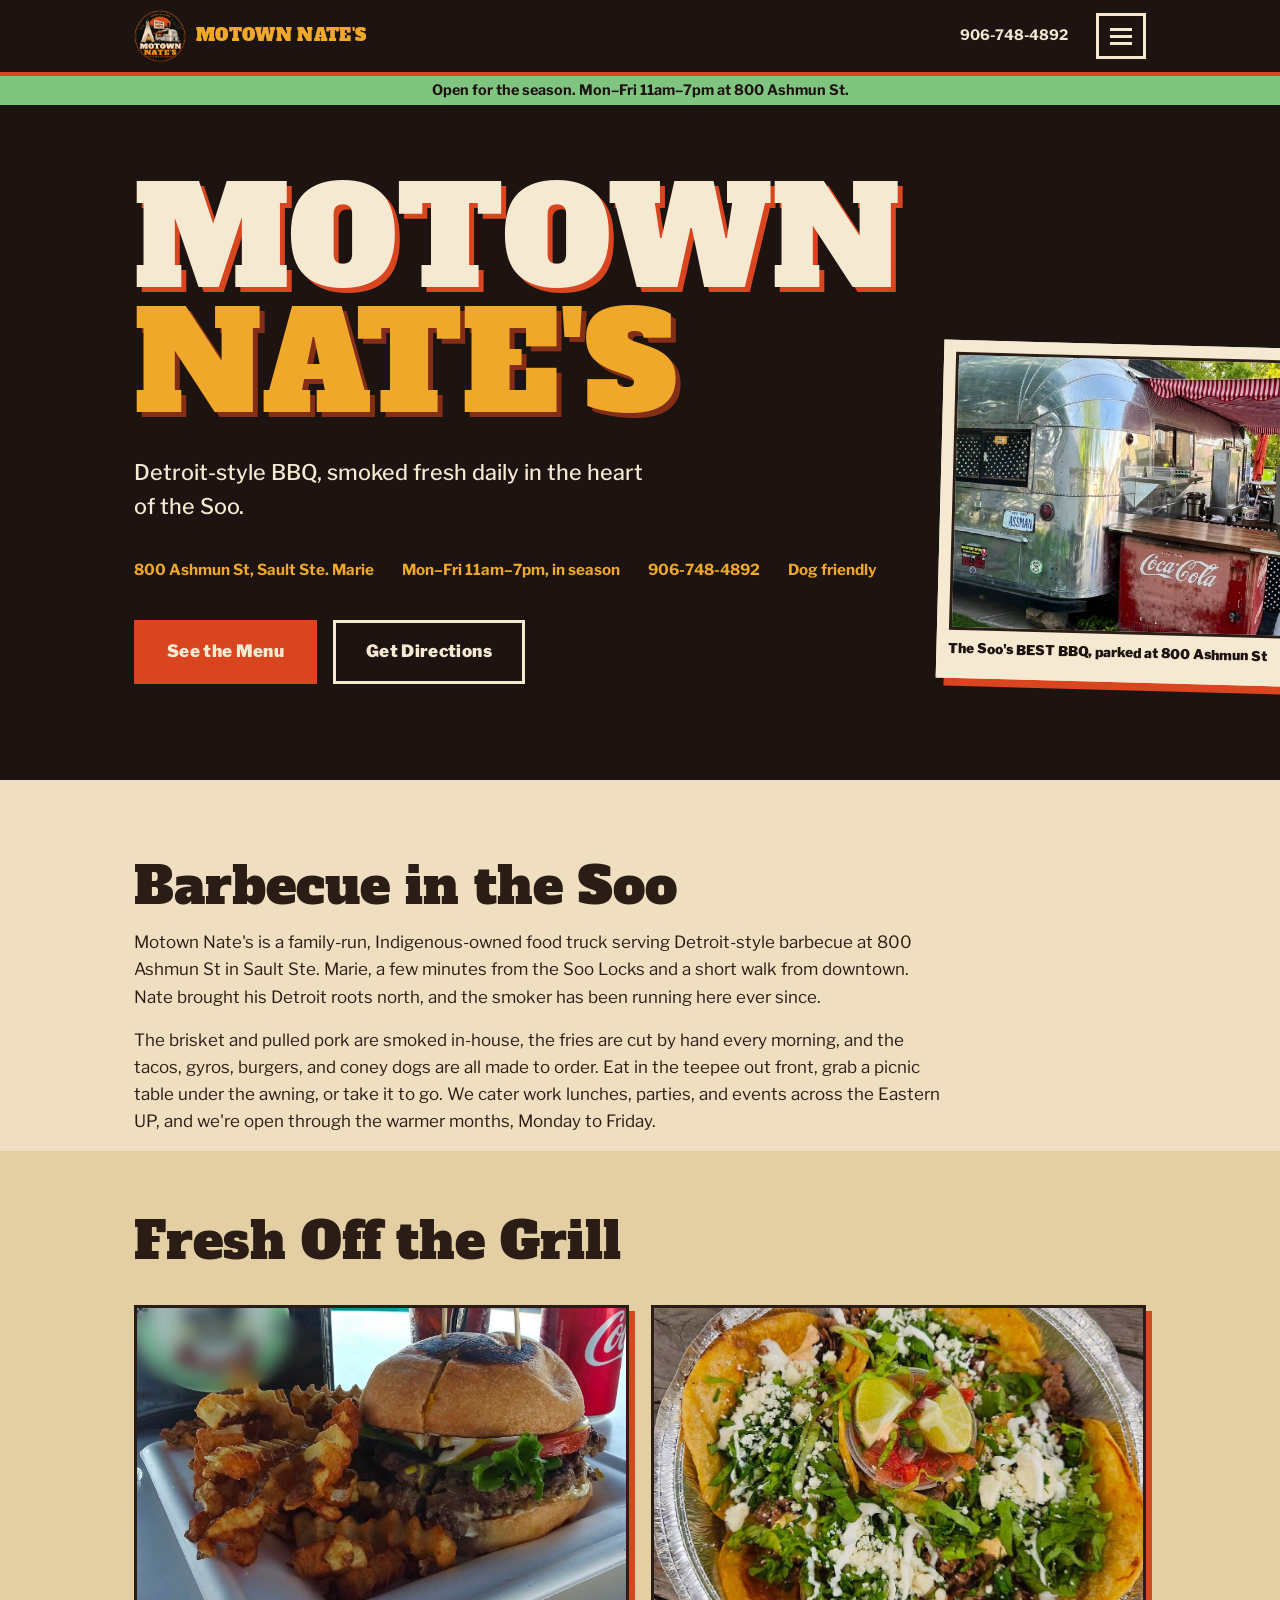
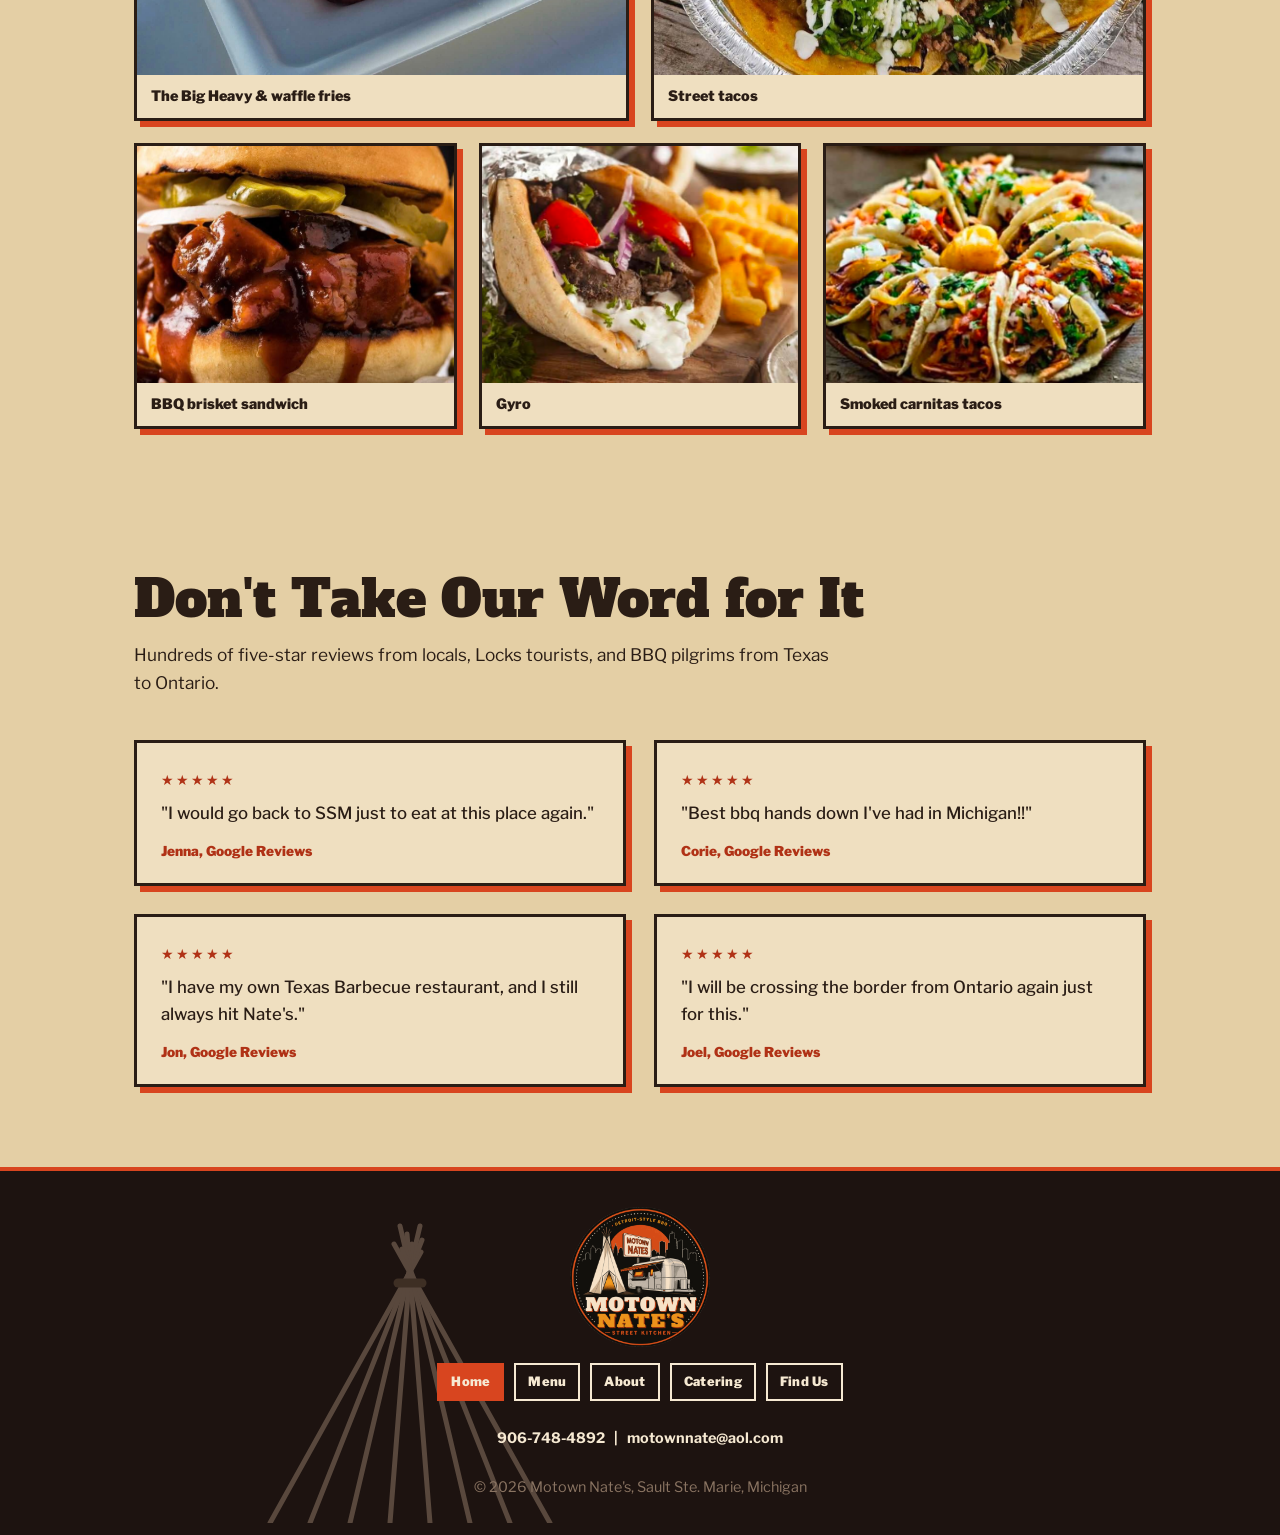
<file: index.html>
<!DOCTYPE html>
<html lang="en">
<head>
<meta charset="UTF-8">
<meta name="viewport" content="width=device-width, initial-scale=1.0">
<title>Motown Nate's — Detroit BBQ in Sault Ste. Marie, MI</title>
<meta name="description" content="Detroit-style barbecue food truck in Sault Ste. Marie, MI, near the Soo Locks. Smoked brisket, pulled pork, street tacos, gyros, burgers, and hand-cut fries.">
<link rel="preconnect" href="https://fonts.googleapis.com">
<link rel="preconnect" href="https://fonts.gstatic.com" crossorigin>
<link href="https://fonts.googleapis.com/css2?family=Alfa+Slab+One&family=Libre+Franklin:ital,wght@0,400;0,500;0,700;0,900;1,400&display=swap" rel="stylesheet">
<link rel="canonical" href="https://onyx-visuals.github.io/motown-nates-site/">
<meta property="og:type" content="website">
<meta property="og:title" content="Motown Nate's — Detroit BBQ in Sault Ste. Marie, MI">
<meta property="og:description" content="Detroit-style barbecue food truck in Sault Ste. Marie, MI, near the Soo Locks. Smoked brisket, pulled pork, street tacos, gyros, burgers, and hand-cut fries.">
<meta property="og:url" content="https://onyx-visuals.github.io/motown-nates-site/">
<meta property="og:image" content="https://onyx-visuals.github.io/motown-nates-site/img/logo-1200.png">
<meta name="twitter:card" content="summary">
<link rel="icon" type="image/png" sizes="128x128" href="favicon.png">
<script type="application/ld+json" id="ld-business">
{
 "@context": "https://schema.org",
 "@type": "Restaurant",
 "@id": "https://onyx-visuals.github.io/motown-nates-site/#business",
 "name": "Motown Nate's",
 "url": "https://onyx-visuals.github.io/motown-nates-site/",
 "image": "https://onyx-visuals.github.io/motown-nates-site/img/logo-1200.png",
 "telephone": "+1-906-748-4892",
 "email": "motownnate@aol.com",
 "servesCuisine": [
  "Barbecue",
  "American"
 ],
 "priceRange": "$",
 "address": {
  "@type": "PostalAddress",
  "streetAddress": "800 Ashmun St",
  "addressLocality": "Sault Ste. Marie",
  "addressRegion": "MI",
  "postalCode": "49783",
  "addressCountry": "US"
 },
 "hasMenu": "https://onyx-visuals.github.io/motown-nates-site/menu.html",
 "openingHoursSpecification": [
  {
   "@type": "OpeningHoursSpecification",
   "dayOfWeek": [
    "Monday",
    "Tuesday",
    "Wednesday",
    "Thursday",
    "Friday"
   ],
   "opens": "11:00",
   "closes": "19:00"
  }
 ]
}
</script>
<link rel="stylesheet" href="style.css">
</head>
<body>
<a class="skip" href="#main">Skip to content</a>
<header class="topbar">
  <div class="wrap">
    <a class="wordmark-sm" href="index.html"><img src="img/logo-160.png" alt="" width="52" height="52">MOTOWN NATE'S</a>
    <div class="info"><a href="tel:9067484892">906-748-4892</a></div>
    <button class="burger" aria-label="Open menu" aria-expanded="false" aria-controls="site-menu"><span></span></button>
  <nav class="menu-panel" id="site-menu" data-open="false" aria-label="Site">
    <ul>
      <li><a href="index.html" aria-current="page">Home</a></li>
      <li><a href="menu.html">Menu</a></li>
      <li><a href="about.html">About</a></li>
      <li><a href="catering.html">Catering</a></li>
      <li><a href="find-us.html">Find Us</a></li>
    </ul>
  </nav>
  </div>
</header>
<div class="season-wrap"><div class="season" id="season" hidden role="status"></div></div>

<main id="main">
<div class="hero">
  <div class="wrap">
    <div>
      <h1>MOTOWN <span>NATE'S</span></h1>
      <p class="lede">Detroit-style BBQ, smoked fresh daily in the heart of the Soo.</p>
      <ul class="facts">
        <li>800 Ashmun St, Sault Ste. Marie</li>
        <li>Mon&ndash;Fri 11am&ndash;7pm, in season</li>
        <li>906-748-4892</li>
        <li>Dog friendly</li>
      </ul>
      <div class="cta-row">
        <a class="btn fire" href="menu.html">See the Menu</a>
        <a class="btn" href="find-us.html">Get Directions</a>
      </div>
    </div>
    <figure class="snap">
      <img src="img/airstream.jpg" alt="The Motown Nate's vintage Airstream under a red and white striped awning with the order counter and a Coca-Cola cooler">
      <figcaption>The Soo's BEST BBQ, parked at 800 Ashmun St</figcaption>
    </figure>
  </div>
</div>


<section class="intro">
  <div class="wrap">
    <h2 class="kicker">Barbecue in the Soo</h2>
    <p>Motown Nate's is a family-run, Indigenous-owned food truck serving Detroit-style barbecue at 800 Ashmun St in Sault Ste. Marie, a few minutes from the Soo Locks and a short walk from downtown. Nate brought his Detroit roots north, and the smoker has been running here ever since.</p>
    <p>The brisket and pulled pork are smoked in-house, the fries are cut by hand every morning, and the tacos, gyros, burgers, and coney dogs are all made to order. Eat in the teepee out front, grab a picnic table under the awning, or take it to go. We cater work lunches, parties, and events across the Eastern UP, and we're open through the warmer months, Monday to Friday.</p>
  </div>
</section>

<section class="gallery" aria-label="Food photos">
  <div class="wrap">
    <h2 class="kicker">Fresh Off the Grill</h2>
    <div class="shots">
      <figure class="s3"><img src="img/burger-and-fries.jpg" alt="Double cheeseburger with lettuce and tomato beside a pile of waffle fries"><figcaption>The Big Heavy &amp; waffle fries</figcaption></figure>
      <figure class="s3"><img src="img/street-tacos.jpg" alt="Four street tacos topped with lettuce, cotija, crema, and salsa with lime wedges"><figcaption>Street tacos</figcaption></figure>
      <figure class="s2"><img src="img/brisket-sandwich.jpg" alt="BBQ brisket sandwich with pickles and onion on a brioche bun"><figcaption>BBQ brisket sandwich</figcaption></figure>
      <figure class="s2"><img src="img/gyro.jpg" alt="Gyro wrapped in foil with tzatziki, tomato, and red onion, fries on the side"><figcaption>Gyro</figcaption></figure>
      <figure class="s2"><img src="img/tacos-plate.jpg" alt="Platter of carnitas tacos with onion and cilantro"><figcaption>Smoked carnitas tacos</figcaption></figure>
    </div>
  </div>
</section>

<section class="reviews" id="reviews">
  <div class="wrap">
    <h2 class="kicker">Don't Take Our Word for It</h2>
    <p class="sub">Hundreds of five-star reviews from locals, Locks tourists, and BBQ pilgrims from Texas to Ontario.</p>
    <div class="quotes">
      <blockquote>
        <div class="stars" aria-label="5 stars">★★★★★</div>
        "I would go back to SSM just to eat at this place again."
        <cite>Jenna, Google Reviews</cite>
      </blockquote>
      <blockquote>
        <div class="stars" aria-label="5 stars">★★★★★</div>
        "Best bbq hands down I've had in Michigan!!"
        <cite>Corie, Google Reviews</cite>
      </blockquote>
      <blockquote>
        <div class="stars" aria-label="5 stars">★★★★★</div>
        "I have my own Texas Barbecue restaurant, and I still always hit Nate's."
        <cite>Jon, Google Reviews</cite>
      </blockquote>
      <blockquote>
        <div class="stars" aria-label="5 stars">★★★★★</div>
        "I will be crossing the border from Ontario again just for this."
        <cite>Joel, Google Reviews</cite>
      </blockquote>
    </div>
  </div>
</section>
</main>

<footer>
  <div class="wrap">
    <a href="index.html" class="foot-logo-link"><img class="foot-logo" src="img/logo-480.png" alt="Motown Nate's home" width="140" height="140"></a>
    <nav class="nav foot-nav" aria-label="Footer">
      <a href="index.html" aria-current="page">Home</a>
      <a href="menu.html">Menu</a>
      <a href="about.html">About</a>
      <a href="catering.html">Catering</a>
      <a href="find-us.html">Find Us</a>
    </nav>
    <div class="foot-contact"><a href="tel:9067484892">906-748-4892</a> <span aria-hidden="true">|</span> <a href="mailto:motownnate@aol.com">motownnate@aol.com</a></div>
    <div>© 2026 Motown Nate's, Sault Ste. Marie, Michigan</div>
  </div>
</footer>

<script>
(function(){
  fetch('status.json?'+Date.now()).then(function(r){return r.json();}).then(function(d){
    var el=document.getElementById('season'); if(!el)return;
    var open=d.open===true, note=(d.note||'').trim();
    el.className='season '+(open?'is-open':'is-closed');
    el.textContent=open?(note||'Open for the season. Mon\u2013Fri 11am\u20137pm at 800 Ashmun St.'):(note||'Closed for the season. Back when the weather warms up.');
    el.innerHTML=el.innerHTML.replace('11am\u20137pm','<span style="white-space:nowrap">11am\u20137pm</span>');
    el.hidden=false;
    var ld=document.getElementById('ld-business');
    if(ld&&!open){try{var j=JSON.parse(ld.textContent);delete j.openingHoursSpecification;j.description='Closed for the season. Reopens in the warmer months.';ld.textContent=JSON.stringify(j);}catch(e){}}
  }).catch(function(){});
  var b=document.querySelector('.burger'),p=document.getElementById('site-menu');
  if(!b||!p)return;
  b.addEventListener('click',function(){
    var open=b.getAttribute('aria-expanded')==='true';
    b.setAttribute('aria-expanded',String(!open));
    b.setAttribute('aria-label',open?'Open menu':'Close menu');
    p.setAttribute('data-open',String(!open));
  });
  document.addEventListener('keydown',function(e){if(e.key==='Escape'&&b.getAttribute('aria-expanded')==='true'){b.click();b.focus();}});
  document.addEventListener('click',function(e){if(b.getAttribute('aria-expanded')==='true'&&!p.contains(e.target)&&!b.contains(e.target)){b.click();}});
})();
</script>
</body>
</html>
</file>
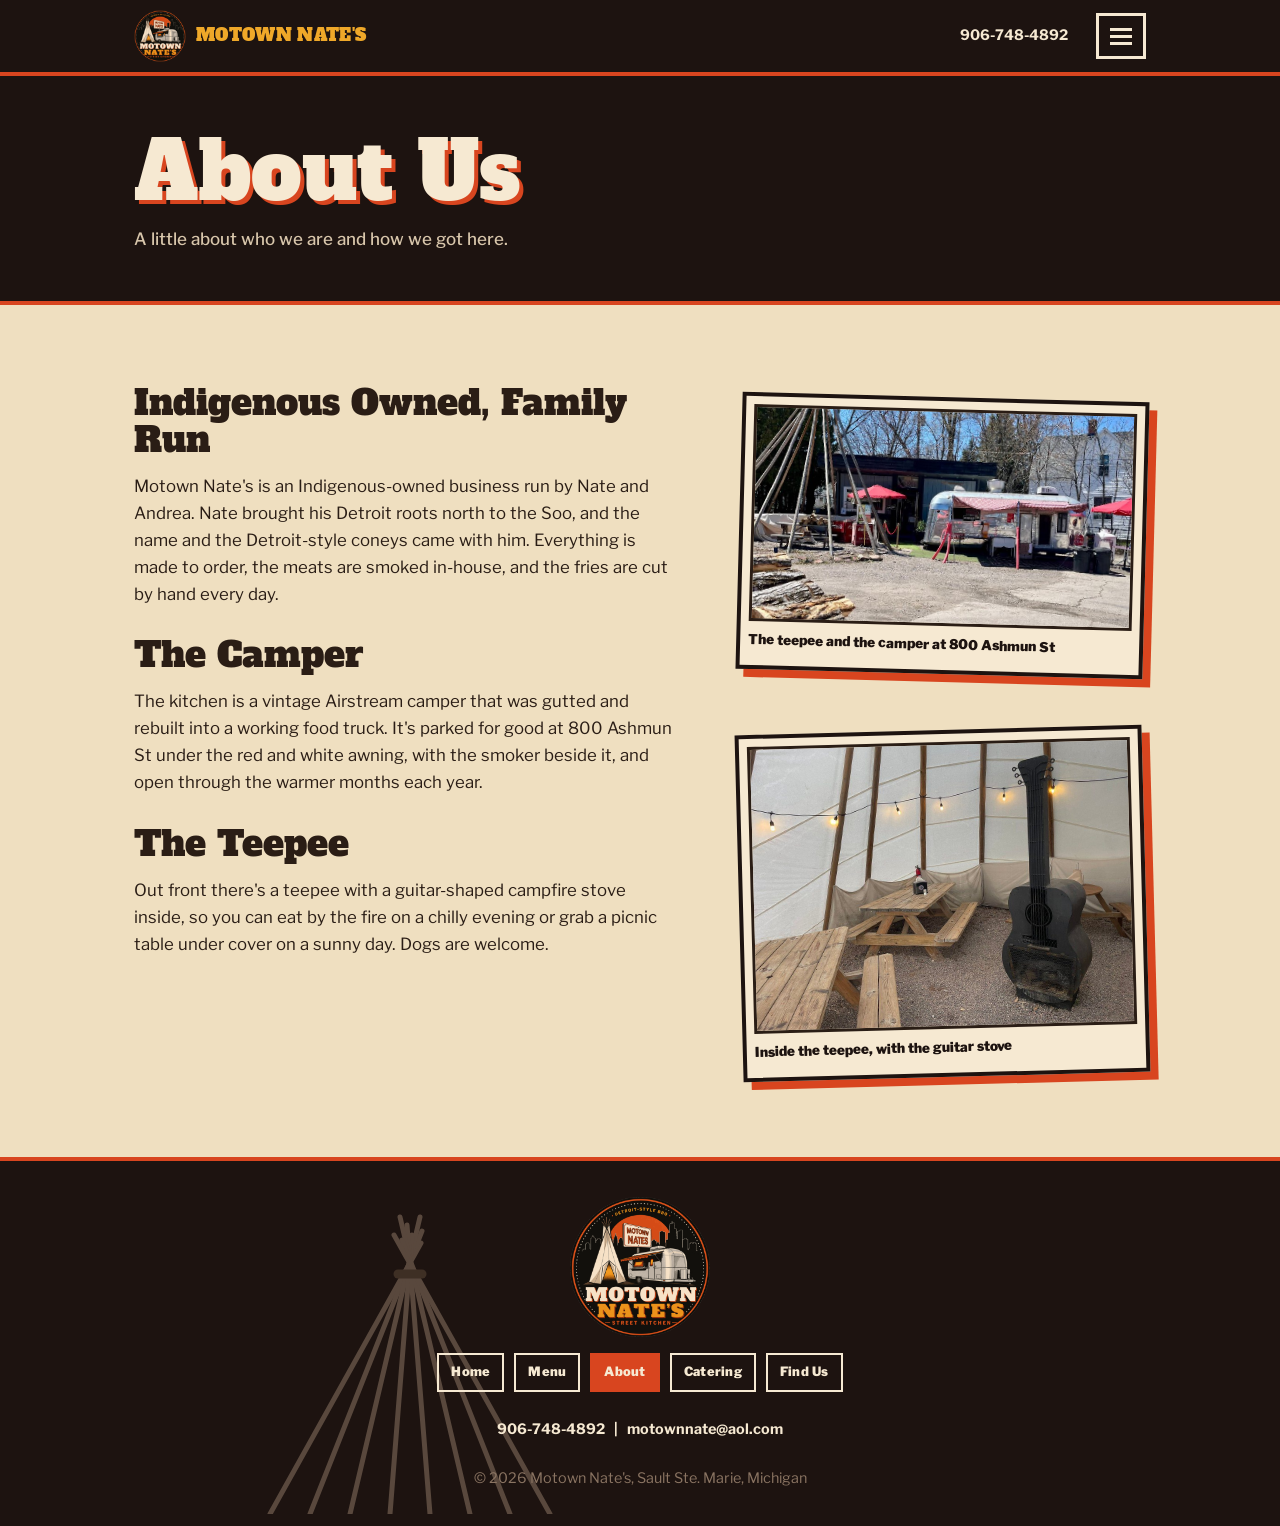
<file: about.html>
<!DOCTYPE html>
<html lang="en">
<head>
<meta charset="UTF-8">
<meta name="viewport" content="width=device-width, initial-scale=1.0">
<title>About Us — Motown Nate's</title>
<meta name="description" content="Motown Nate's is an Indigenous-owned, family-run BBQ kitchen in Sault Ste. Marie, MI, built from a vintage Airstream camper.">
<link rel="preconnect" href="https://fonts.googleapis.com">
<link rel="preconnect" href="https://fonts.gstatic.com" crossorigin>
<link href="https://fonts.googleapis.com/css2?family=Alfa+Slab+One&family=Libre+Franklin:ital,wght@0,400;0,500;0,700;0,900;1,400&display=swap" rel="stylesheet">
<link rel="canonical" href="https://onyx-visuals.github.io/motown-nates-site/about.html">
<meta property="og:type" content="website">
<meta property="og:title" content="About Us — Motown Nate's">
<meta property="og:description" content="Motown Nate's is an Indigenous-owned, family-run BBQ kitchen in Sault Ste. Marie, MI, built from a vintage Airstream camper.">
<meta property="og:url" content="https://onyx-visuals.github.io/motown-nates-site/about.html">
<meta property="og:image" content="https://onyx-visuals.github.io/motown-nates-site/img/logo-1200.png">
<meta name="twitter:card" content="summary">
<link rel="icon" type="image/png" sizes="128x128" href="favicon.png">
<script type="application/ld+json" id="ld-business">
{
 "@context": "https://schema.org",
 "@type": "Restaurant",
 "@id": "https://onyx-visuals.github.io/motown-nates-site/#business",
 "name": "Motown Nate's",
 "url": "https://onyx-visuals.github.io/motown-nates-site/",
 "image": "https://onyx-visuals.github.io/motown-nates-site/img/logo-1200.png",
 "telephone": "+1-906-748-4892",
 "email": "motownnate@aol.com",
 "servesCuisine": [
  "Barbecue",
  "American"
 ],
 "priceRange": "$",
 "address": {
  "@type": "PostalAddress",
  "streetAddress": "800 Ashmun St",
  "addressLocality": "Sault Ste. Marie",
  "addressRegion": "MI",
  "postalCode": "49783",
  "addressCountry": "US"
 },
 "hasMenu": "https://onyx-visuals.github.io/motown-nates-site/menu.html",
 "openingHoursSpecification": [
  {
   "@type": "OpeningHoursSpecification",
   "dayOfWeek": [
    "Monday",
    "Tuesday",
    "Wednesday",
    "Thursday",
    "Friday"
   ],
   "opens": "11:00",
   "closes": "19:00"
  }
 ]
}
</script>
<link rel="stylesheet" href="style.css">
</head>
<body>
<a class="skip" href="#main">Skip to content</a>
<header class="topbar">
  <div class="wrap">
    <a class="wordmark-sm" href="index.html"><img src="img/logo-160.png" alt="" width="52" height="52">MOTOWN NATE'S</a>
    <div class="info"><a href="tel:9067484892">906-748-4892</a></div>
    <button class="burger" aria-label="Open menu" aria-expanded="false" aria-controls="site-menu"><span></span></button>
  <nav class="menu-panel" id="site-menu" data-open="false" aria-label="Site">
    <ul>
      <li><a href="index.html">Home</a></li>
      <li><a href="menu.html">Menu</a></li>
      <li><a href="about.html" aria-current="page">About</a></li>
      <li><a href="catering.html">Catering</a></li>
      <li><a href="find-us.html">Find Us</a></li>
    </ul>
  </nav>
  </div>
</header>

<main id="main">
<div class="banner"><div class="wrap"><h1>About Us</h1><p>A little about who we are and how we got here.</p></div></div>

<section class="about">
  <div class="wrap about-grid">
    <div class="about-text">
      <h2 class="kicker">Indigenous Owned, Family Run</h2>
      <p>Motown Nate's is an Indigenous-owned business run by Nate and Andrea. Nate brought his Detroit roots north to the Soo, and the name and the Detroit-style coneys came with him. Everything is made to order, the meats are smoked in-house, and the fries are cut by hand every day.</p>

      <h2 class="kicker">The Camper</h2>
      <p>The kitchen is a vintage Airstream camper that was gutted and rebuilt into a working food truck. It's parked for good at 800 Ashmun St under the red and white awning, with the smoker beside it, and open through the warmer months each year.</p>

      <h2 class="kicker">The Teepee</h2>
      <p>Out front there's a teepee with a guitar-shaped campfire stove inside, so you can eat by the fire on a chilly evening or grab a picnic table under cover on a sunny day. Dogs are welcome.</p>
    </div>
    <div class="about-photos">
      <figure class="snap about-photo">
        <img src="img/teepee.jpg" alt="Teepee poles beside the silver camper food truck and red umbrellas at Motown Nate's">
        <figcaption>The teepee and the camper at 800 Ashmun St</figcaption>
      </figure>
      <figure class="snap about-photo about-photo-2">
        <img src="img/teepee-inside.jpg" alt="Inside the teepee: picnic tables, string lights, and the guitar-shaped campfire stove">
        <figcaption>Inside the teepee, with the guitar stove</figcaption>
      </figure>
    </div>
  </div>
</section>
</main>

<footer>
  <div class="wrap">
    <a href="index.html" class="foot-logo-link"><img class="foot-logo" src="img/logo-480.png" alt="Motown Nate's home" width="140" height="140"></a>
    <nav class="nav foot-nav" aria-label="Footer">
      <a href="index.html">Home</a>
      <a href="menu.html">Menu</a>
      <a href="about.html" aria-current="page">About</a>
      <a href="catering.html">Catering</a>
      <a href="find-us.html">Find Us</a>
    </nav>
    <div class="foot-contact"><a href="tel:9067484892">906-748-4892</a> <span aria-hidden="true">|</span> <a href="mailto:motownnate@aol.com">motownnate@aol.com</a></div>
    <div>© 2026 Motown Nate's, Sault Ste. Marie, Michigan</div>
  </div>
</footer>

<script>
(function(){
  fetch('status.json?'+Date.now()).then(function(r){return r.json();}).then(function(d){
    var el=document.getElementById('season'); if(!el)return;
    var open=d.open===true, note=(d.note||'').trim();
    el.className='season '+(open?'is-open':'is-closed');
    el.textContent=open?(note||'Open for the season. Mon\u2013Fri 11am\u20137pm at 800 Ashmun St.'):(note||'Closed for the season. Back when the weather warms up.');
    el.innerHTML=el.innerHTML.replace('11am\u20137pm','<span style="white-space:nowrap">11am\u20137pm</span>');
    el.hidden=false;
    var ld=document.getElementById('ld-business');
    if(ld&&!open){try{var j=JSON.parse(ld.textContent);delete j.openingHoursSpecification;j.description='Closed for the season. Reopens in the warmer months.';ld.textContent=JSON.stringify(j);}catch(e){}}
  }).catch(function(){});
  var b=document.querySelector('.burger'),p=document.getElementById('site-menu');
  if(!b||!p)return;
  b.addEventListener('click',function(){
    var open=b.getAttribute('aria-expanded')==='true';
    b.setAttribute('aria-expanded',String(!open));
    b.setAttribute('aria-label',open?'Open menu':'Close menu');
    p.setAttribute('data-open',String(!open));
  });
  document.addEventListener('keydown',function(e){if(e.key==='Escape'&&b.getAttribute('aria-expanded')==='true'){b.click();b.focus();}});
  document.addEventListener('click',function(e){if(b.getAttribute('aria-expanded')==='true'&&!p.contains(e.target)&&!b.contains(e.target)){b.click();}});
})();
</script>
</body>
</html>
</file>
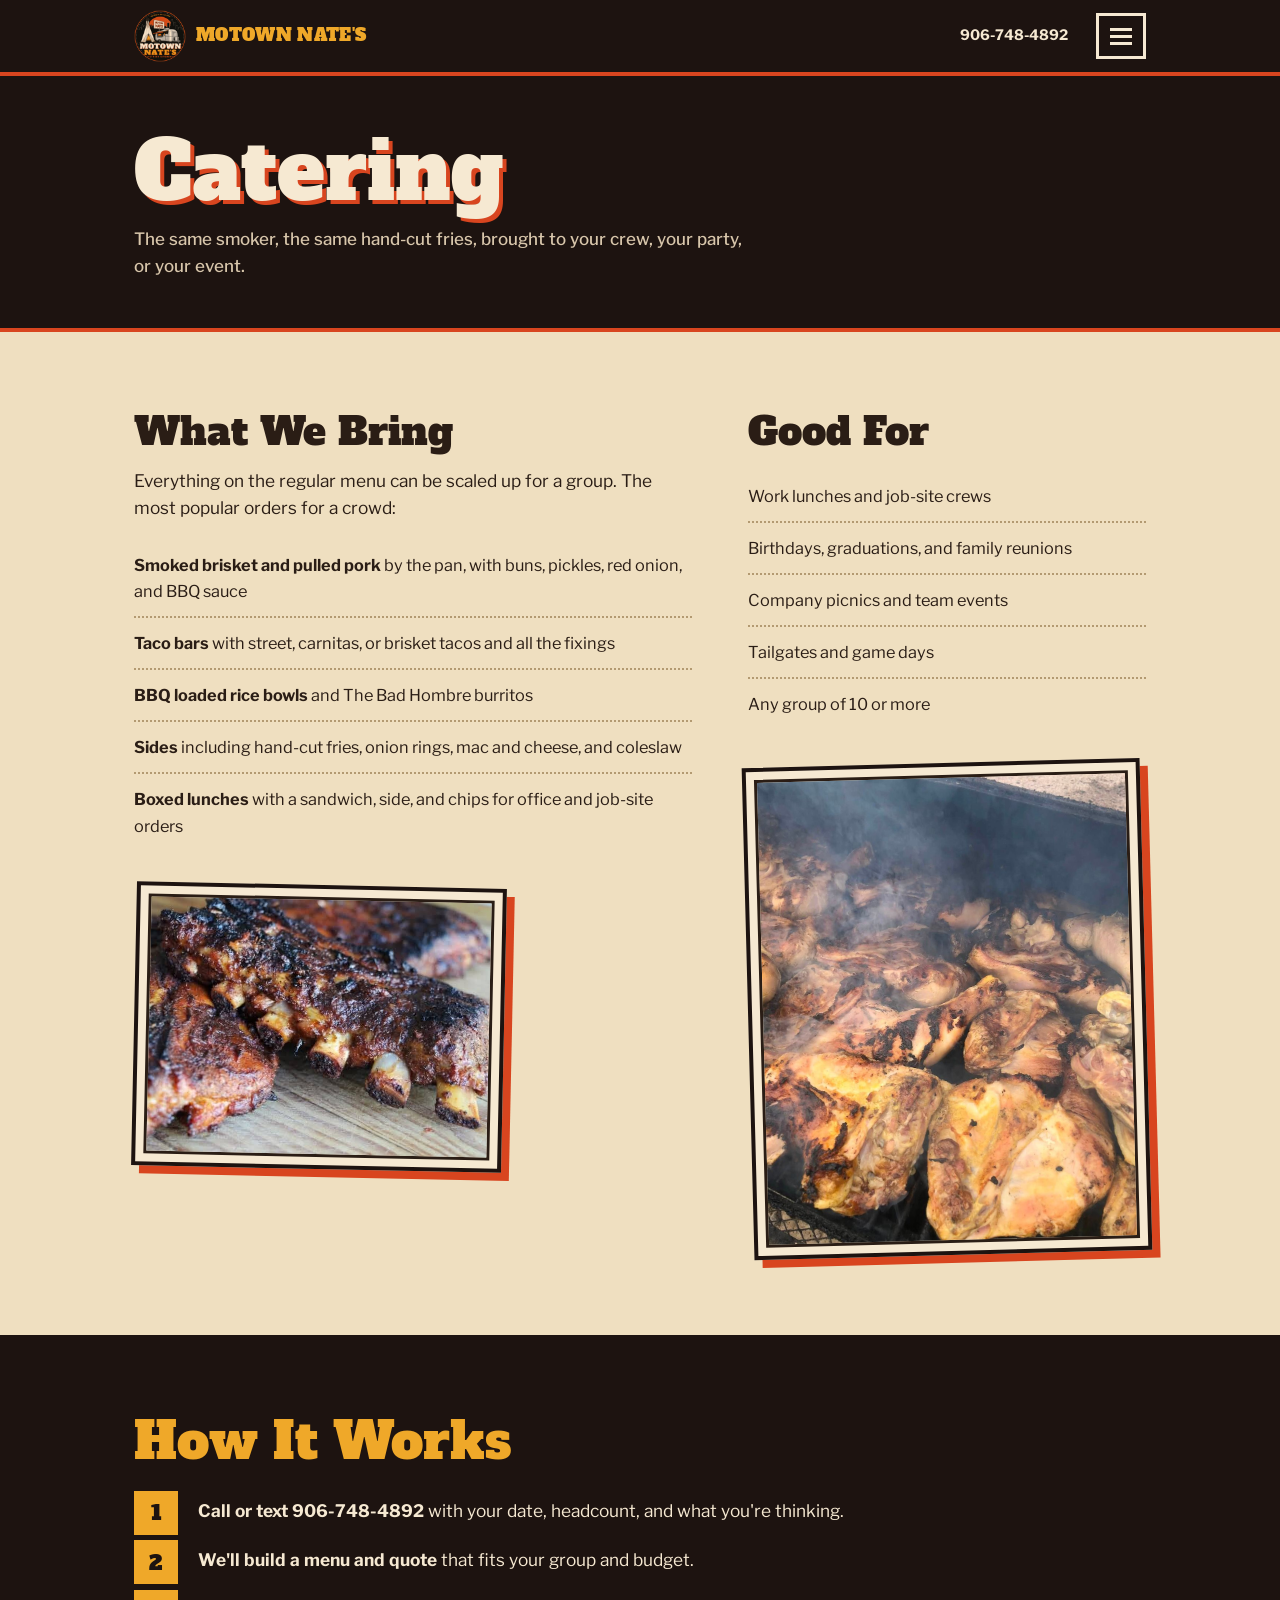
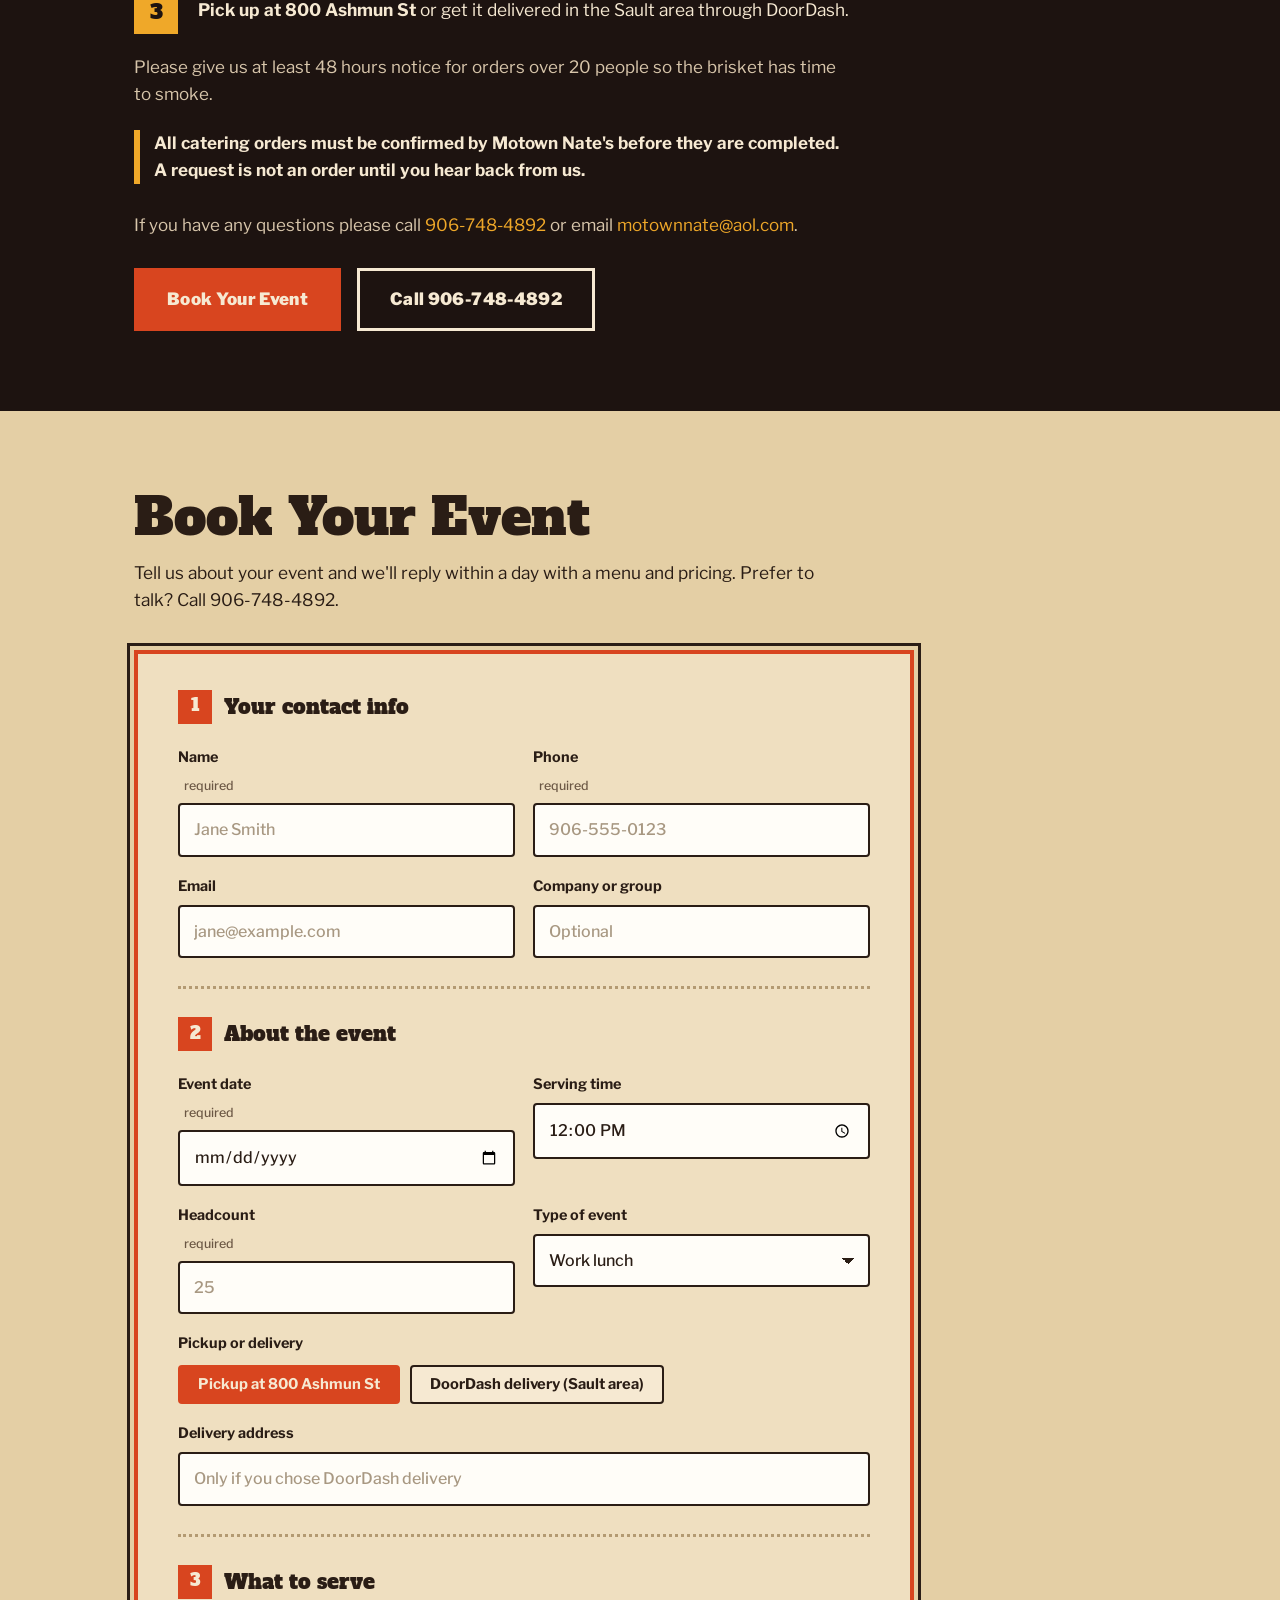
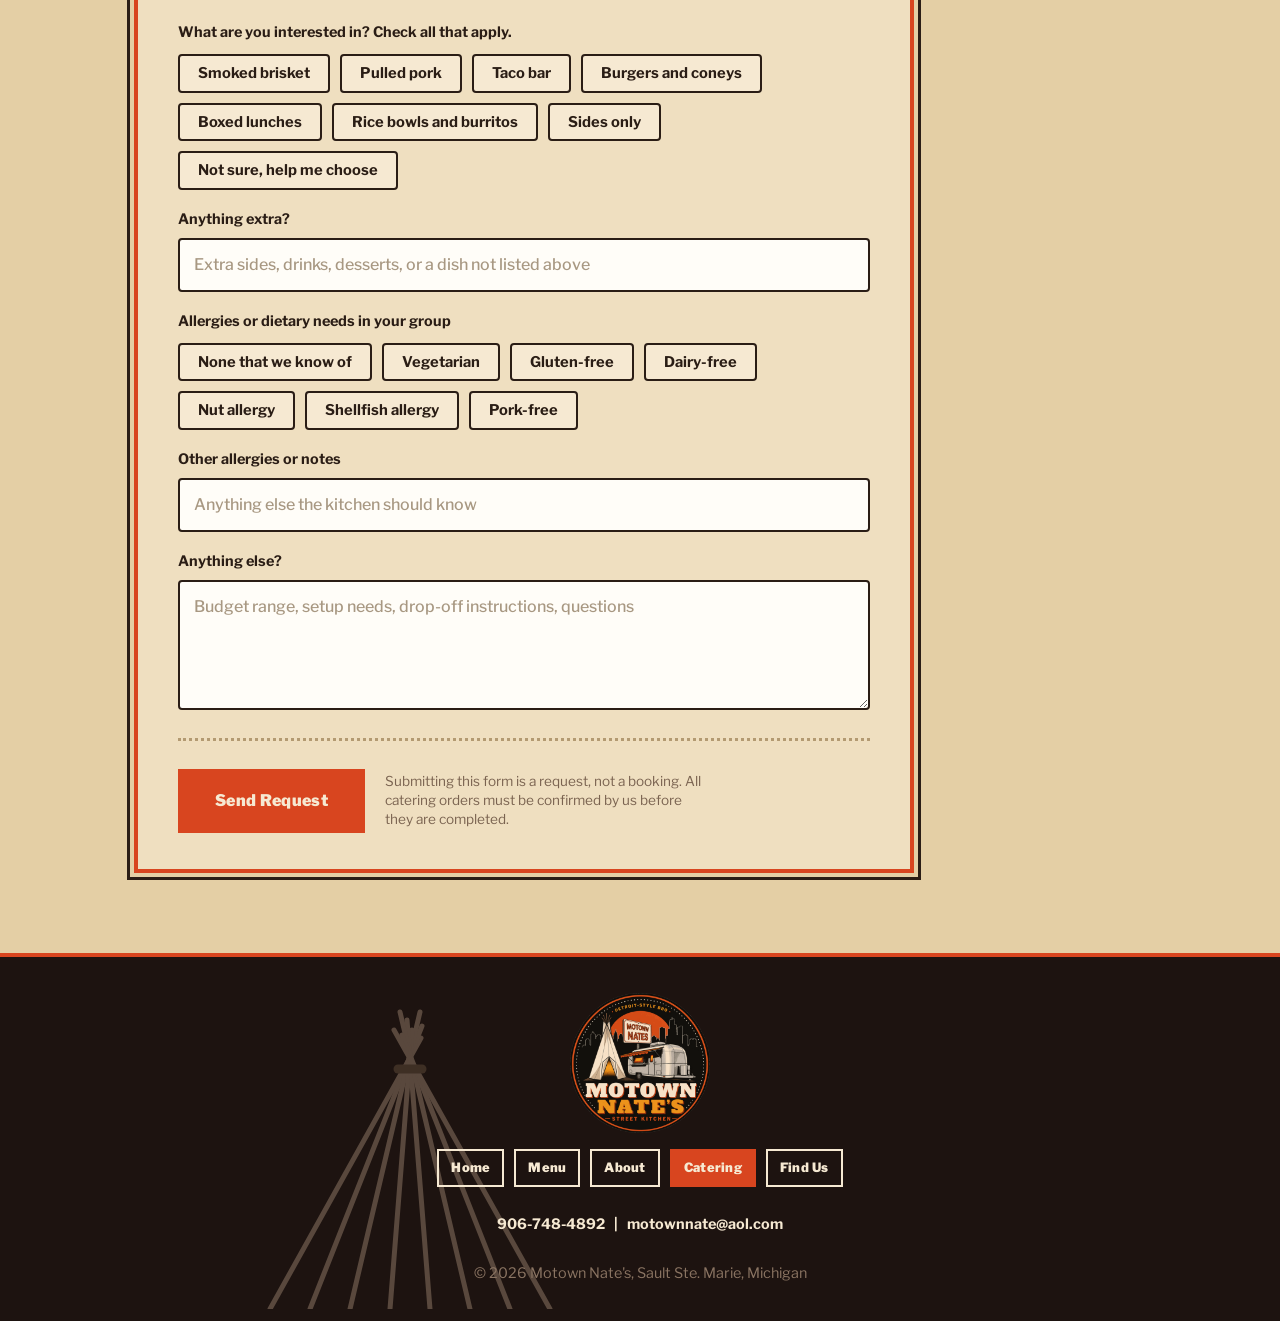
<file: catering.html>
<!DOCTYPE html>
<html lang="en">
<head>
<meta charset="UTF-8">
<meta name="viewport" content="width=device-width, initial-scale=1.0">
<title>Catering — Motown Nate's</title>
<meta name="description" content="Catering from Motown Nate's: Detroit-style BBQ, tacos, and sides for work lunches, parties, and events in Sault Ste. Marie and the Eastern UP.">
<link rel="preconnect" href="https://fonts.googleapis.com">
<link rel="preconnect" href="https://fonts.gstatic.com" crossorigin>
<link href="https://fonts.googleapis.com/css2?family=Alfa+Slab+One&family=Libre+Franklin:ital,wght@0,400;0,500;0,700;0,900;1,400&display=swap" rel="stylesheet">
<link rel="canonical" href="https://onyx-visuals.github.io/motown-nates-site/catering.html">
<meta property="og:type" content="website">
<meta property="og:title" content="Catering — Motown Nate's">
<meta property="og:description" content="Catering from Motown Nate's: Detroit-style BBQ, tacos, and sides for work lunches, parties, and events in Sault Ste. Marie and the Eastern UP.">
<meta property="og:url" content="https://onyx-visuals.github.io/motown-nates-site/catering.html">
<meta property="og:image" content="https://onyx-visuals.github.io/motown-nates-site/img/logo-1200.png">
<meta name="twitter:card" content="summary">
<link rel="icon" type="image/png" sizes="128x128" href="favicon.png">
<script type="application/ld+json" id="ld-business">
{
 "@context": "https://schema.org",
 "@type": "Restaurant",
 "@id": "https://onyx-visuals.github.io/motown-nates-site/#business",
 "name": "Motown Nate's",
 "url": "https://onyx-visuals.github.io/motown-nates-site/",
 "image": "https://onyx-visuals.github.io/motown-nates-site/img/logo-1200.png",
 "telephone": "+1-906-748-4892",
 "email": "motownnate@aol.com",
 "servesCuisine": [
  "Barbecue",
  "American"
 ],
 "priceRange": "$",
 "address": {
  "@type": "PostalAddress",
  "streetAddress": "800 Ashmun St",
  "addressLocality": "Sault Ste. Marie",
  "addressRegion": "MI",
  "postalCode": "49783",
  "addressCountry": "US"
 },
 "hasMenu": "https://onyx-visuals.github.io/motown-nates-site/menu.html",
 "openingHoursSpecification": [
  {
   "@type": "OpeningHoursSpecification",
   "dayOfWeek": [
    "Monday",
    "Tuesday",
    "Wednesday",
    "Thursday",
    "Friday"
   ],
   "opens": "11:00",
   "closes": "19:00"
  }
 ]
}
</script>
<link rel="stylesheet" href="style.css">
</head>
<body>
<a class="skip" href="#main">Skip to content</a>
<header class="topbar">
  <div class="wrap">
    <a class="wordmark-sm" href="index.html"><img src="img/logo-160.png" alt="" width="52" height="52">MOTOWN NATE'S</a>
    <div class="info"><a href="tel:9067484892">906-748-4892</a></div>
    <button class="burger" aria-label="Open menu" aria-expanded="false" aria-controls="site-menu"><span></span></button>
  <nav class="menu-panel" id="site-menu" data-open="false" aria-label="Site">
    <ul>
      <li><a href="index.html">Home</a></li>
      <li><a href="menu.html">Menu</a></li>
      <li><a href="about.html">About</a></li>
      <li><a href="catering.html" aria-current="page">Catering</a></li>
      <li><a href="find-us.html">Find Us</a></li>
    </ul>
  </nav>
  </div>
</header>

<main id="main">
<div class="banner"><div class="wrap"><h1>Catering</h1><p>The same smoker, the same hand-cut fries, brought to your crew, your party, or your event.</p></div></div>

<section class="cater">
  <div class="wrap">
    <div class="cater-grid">
      <div>
        <h2 class="kicker">What We Bring</h2>
        <p class="sub">Everything on the regular menu can be scaled up for a group. The most popular orders for a crowd:</p>
        <ul class="cater-list">
          <li><strong>Smoked brisket and pulled pork</strong> by the pan, with buns, pickles, red onion, and BBQ sauce</li>
          <li><strong>Taco bars</strong> with street, carnitas, or brisket tacos and all the fixings</li>
          <li><strong>BBQ loaded rice bowls</strong> and The Bad Hombre burritos</li>
          <li><strong>Sides</strong> including hand-cut fries, onion rings, mac and cheese, and coleslaw</li>
          <li><strong>Boxed lunches</strong> with a sandwich, side, and chips for office and job-site orders</li>
        </ul>
        <figure class="snap cater-main cater-ribs">
          <img src="img/cater-ribs.jpg" alt="Rack of smoked ribs with bark and sauce">
        </figure>
      </div>
      <div>
        <h2 class="kicker">Good For</h2>
        <ul class="cater-list">
          <li>Work lunches and job-site crews</li>
          <li>Birthdays, graduations, and family reunions</li>
          <li>Company picnics and team events</li>
          <li>Tailgates and game days</li>
          <li>Any group of 10 or more</li>
        </ul>
        <figure class="snap cater-main">
          <img src="img/cater-chicken.jpg" alt="Chicken quarters on the grill with smoke rising">
        </figure>
      </div>
    </div>
  </div>
</section>

<section class="cater-how">
  <div class="wrap">
    <h2 class="kicker">How It Works</h2>
    <ol class="steps">
      <li><strong>Call or text 906-748-4892</strong> with your date, headcount, and what you're thinking.</li>
      <li><strong>We'll build a menu and quote</strong> that fits your group and budget.</li>
      <li><strong>Pick up at 800 Ashmun St</strong> or get it delivered in the Sault area through DoorDash.</li>
    </ol>
    <p class="cater-note">Please give us at least 48 hours notice for orders over 20 people so the brisket has time to smoke.</p>
    <p class="cater-note disclaimer-note">All catering orders must be confirmed by Motown Nate's before they are completed. A request is not an order until you hear back from us.</p>
    <p class="cater-note">If you have any questions please call <a href="tel:9067484892">906-748-4892</a> or email <a href="mailto:motownnate@aol.com">motownnate@aol.com</a>.</p>
    <div class="cta-row"><a class="btn fire" href="#request">Book Your Event</a><a class="btn" href="tel:9067484892">Call 906-748-4892</a></div>
  </div>
</section>

<section class="cater-form" id="request">
  <div class="wrap">
    <h2 class="kicker">Book Your Event</h2>
    <p class="sub">Tell us about your event and we'll reply within a day with a menu and pricing. Prefer to talk? Call 906-748-4892.</p>
    <form action="https://formsubmit.co/motownnate@aol.com" method="POST" class="quote" id="cater-form">
      <input type="hidden" name="_subject" value="Catering booking from motown-nates-site">
      <input type="hidden" name="_template" value="table">
      <input type="hidden" name="_captcha" value="true">
      <input type="hidden" name="_started" value="">
      <input type="hidden" name="_next" value="https://onyx-visuals.github.io/motown-nates-site/thanks.html">
      <input type="text" name="_honey" style="display:none" tabindex="-1" autocomplete="off">

      <div class="fgroup">
        <h3><span class="num">1</span>Your contact info</h3>
        <div class="row">
          <label>Name <span class="req">required</span><input type="text" name="name" required autocomplete="name" placeholder="Jane Smith"></label>
          <label>Phone <span class="req">required</span><input type="tel" name="phone" required autocomplete="tel" placeholder="906-555-0123"></label>
        </div>
        <div class="row">
          <label>Email<input type="email" name="email" autocomplete="email" placeholder="jane@example.com"></label>
          <label>Company or group<input type="text" name="organization" placeholder="Optional"></label>
        </div>
      </div>

      <div class="fgroup">
        <h3><span class="num">2</span>About the event</h3>
        <div class="row">
          <label>Event date <span class="req">required</span><input type="date" name="event_date" required></label>
          <label>Serving time<input type="time" name="serving_time" value="12:00"></label>
        </div>
        <div class="row">
          <label>Headcount <span class="req">required</span><input type="number" name="headcount" min="1" required placeholder="25"></label>
          <label>Type of event
            <select name="event_type">
              <option>Work lunch</option>
              <option>Birthday or family party</option>
              <option>Company picnic or team event</option>
              <option>Graduation</option>
              <option>Wedding or rehearsal dinner</option>
              <option>Tailgate or game day</option>
              <option>Other</option>
            </select>
          </label>
        </div>
        <fieldset>
          <legend>Pickup or delivery</legend>
          <div class="checks">
            <label class="chip"><input type="radio" name="service" value="Pickup at 800 Ashmun St" checked><span>Pickup at 800 Ashmun St</span></label>
            <label class="chip"><input type="radio" name="service" value="DoorDash delivery, Sault area"><span>DoorDash delivery (Sault area)</span></label>
          </div>
        </fieldset>
        <label>Delivery address<input type="text" name="delivery_address" placeholder="Only if you chose DoorDash delivery"></label>
      </div>

      <div class="fgroup">
        <h3><span class="num">3</span>What to serve</h3>
        <fieldset>
          <legend>What are you interested in? Check all that apply.</legend>
          <div class="checks">
            <label class="chip"><input type="checkbox" name="menu[]" value="Smoked brisket"><span>Smoked brisket</span></label>
            <label class="chip"><input type="checkbox" name="menu[]" value="Pulled pork"><span>Pulled pork</span></label>
            <label class="chip"><input type="checkbox" name="menu[]" value="Taco bar"><span>Taco bar</span></label>
            <label class="chip"><input type="checkbox" name="menu[]" value="Burgers and coneys"><span>Burgers and coneys</span></label>
            <label class="chip"><input type="checkbox" name="menu[]" value="Boxed lunches"><span>Boxed lunches</span></label>
            <label class="chip"><input type="checkbox" name="menu[]" value="Rice bowls and burritos"><span>Rice bowls and burritos</span></label>
            <label class="chip"><input type="checkbox" name="menu[]" value="Sides only"><span>Sides only</span></label>
            <label class="chip"><input type="checkbox" name="menu[]" value="Not sure, help me choose"><span>Not sure, help me choose</span></label>
          </div>
          <label>Anything extra?<input type="text" name="menu_extra" placeholder="Extra sides, drinks, desserts, or a dish not listed above"></label>
        </fieldset>
        <fieldset>
          <legend>Allergies or dietary needs in your group</legend>
          <div class="checks">
            <label class="chip"><input type="checkbox" name="dietary[]" value="None"><span>None that we know of</span></label>
            <label class="chip"><input type="checkbox" name="dietary[]" value="Vegetarian"><span>Vegetarian</span></label>
            <label class="chip"><input type="checkbox" name="dietary[]" value="Gluten-free"><span>Gluten-free</span></label>
            <label class="chip"><input type="checkbox" name="dietary[]" value="Dairy-free"><span>Dairy-free</span></label>
            <label class="chip"><input type="checkbox" name="dietary[]" value="Nut allergy"><span>Nut allergy</span></label>
            <label class="chip"><input type="checkbox" name="dietary[]" value="Shellfish allergy"><span>Shellfish allergy</span></label>
            <label class="chip"><input type="checkbox" name="dietary[]" value="Pork-free"><span>Pork-free</span></label>
          </div>
          <label>Other allergies or notes<input type="text" name="dietary_other" placeholder="Anything else the kitchen should know"></label>
        </fieldset>
        <label>Anything else?<textarea name="details" rows="4" maxlength="2000" placeholder="Budget range, setup needs, drop-off instructions, questions"></textarea></label>
      </div>

      <div class="fsubmit">
        <button type="submit" class="btn fire">Send Request</button>
        <span class="fnote">Submitting this form is a request, not a booking. All catering orders must be confirmed by us before they are completed.</span>
      </div>
    </form>
  </div>
</section>
</main>

<footer>
  <div class="wrap">
    <a href="index.html" class="foot-logo-link"><img class="foot-logo" src="img/logo-480.png" alt="Motown Nate's home" width="140" height="140"></a>
    <nav class="nav foot-nav" aria-label="Footer">
      <a href="index.html">Home</a>
      <a href="menu.html">Menu</a>
      <a href="about.html">About</a>
      <a href="catering.html" aria-current="page">Catering</a>
      <a href="find-us.html">Find Us</a>
    </nav>
    <div class="foot-contact"><a href="tel:9067484892">906-748-4892</a> <span aria-hidden="true">|</span> <a href="mailto:motownnate@aol.com">motownnate@aol.com</a></div>
    <div>© 2026 Motown Nate's, Sault Ste. Marie, Michigan</div>
  </div>
</footer>

<script>
(function(){
  fetch('status.json?'+Date.now()).then(function(r){return r.json();}).then(function(d){
    var el=document.getElementById('season'); if(!el)return;
    var open=d.open===true, note=(d.note||'').trim();
    el.className='season '+(open?'is-open':'is-closed');
    el.textContent=open?(note||'Open for the season. Mon\u2013Fri 11am\u20137pm at 800 Ashmun St.'):(note||'Closed for the season. Back when the weather warms up.');
    el.innerHTML=el.innerHTML.replace('11am\u20137pm','<span style="white-space:nowrap">11am\u20137pm</span>');
    el.hidden=false;
    var ld=document.getElementById('ld-business');
    if(ld&&!open){try{var j=JSON.parse(ld.textContent);delete j.openingHoursSpecification;j.description='Closed for the season. Reopens in the warmer months.';ld.textContent=JSON.stringify(j);}catch(e){}}
  }).catch(function(){});
  var f=document.getElementById('cater-form');
  if(f){
    var t0=Date.now(); f.querySelector('[name="_started"]').value=String(t0);
    f.addEventListener('submit',function(e){
      var fast=Date.now()-t0<4000;
      var honey=f.querySelector('[name="_honey"]').value;
      var phone=f.querySelector('[name="phone"]').value.replace(/\D/g,'');
      var msg=(f.querySelector('[name="details"]').value||'');
      var links=(msg.match(/https?:\/\//g)||[]).length;
      if(fast||honey||phone.length<7||links>2){e.preventDefault();alert('Something looks off with this submission. Please check your phone number and try again, or call 906-748-4892.');}
    });
  }
  var b=document.querySelector('.burger'),p=document.getElementById('site-menu');
  if(!b||!p)return;
  b.addEventListener('click',function(){
    var open=b.getAttribute('aria-expanded')==='true';
    b.setAttribute('aria-expanded',String(!open));
    b.setAttribute('aria-label',open?'Open menu':'Close menu');
    p.setAttribute('data-open',String(!open));
  });
  document.addEventListener('keydown',function(e){if(e.key==='Escape'&&b.getAttribute('aria-expanded')==='true'){b.click();b.focus();}});
  document.addEventListener('click',function(e){if(b.getAttribute('aria-expanded')==='true'&&!p.contains(e.target)&&!b.contains(e.target)){b.click();}});
})();
</script>
</body>
</html>
</file>
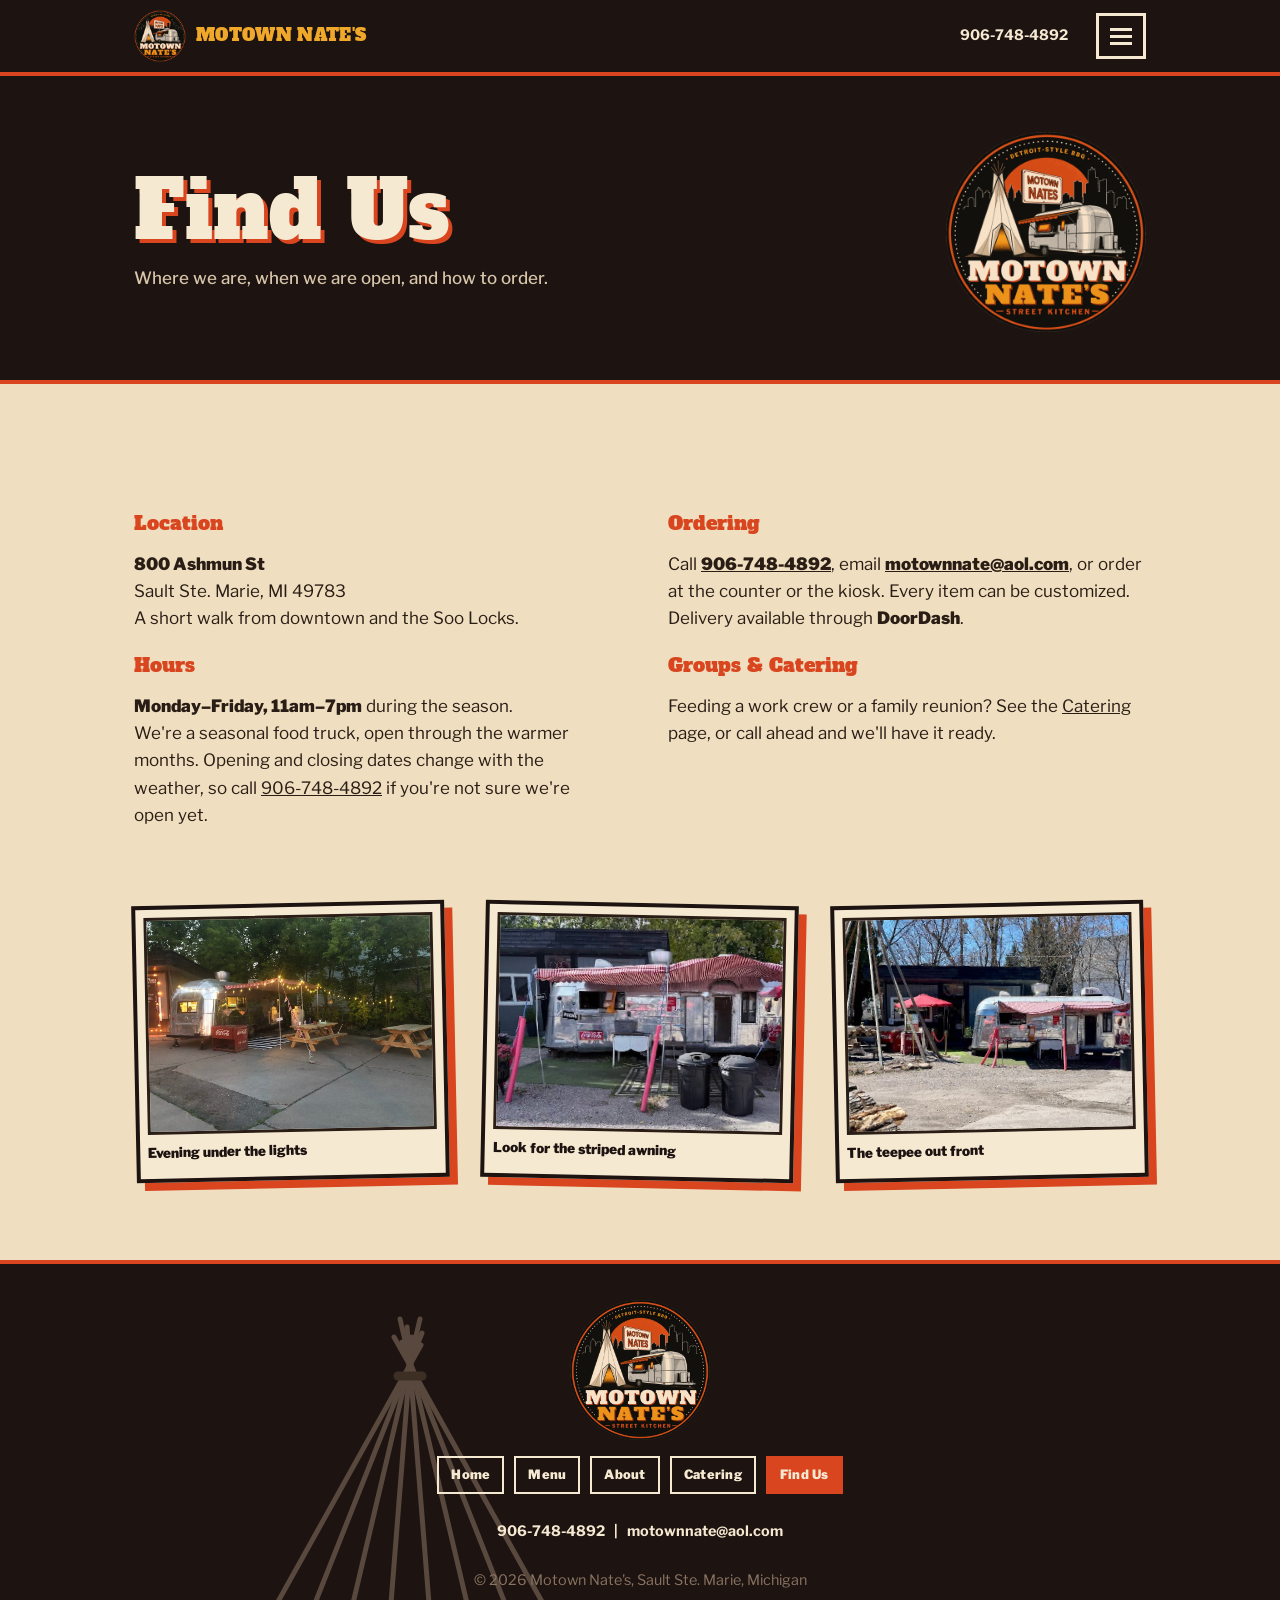
<file: find-us.html>
<!DOCTYPE html>
<html lang="en">
<head>
<meta charset="UTF-8">
<meta name="viewport" content="width=device-width, initial-scale=1.0">
<title>Find Us — Motown Nate's</title>
<meta name="description" content="Location, hours, and ordering for Motown Nate's, 800 Ashmun St, Sault Ste. Marie, MI.">
<link rel="preconnect" href="https://fonts.googleapis.com">
<link rel="preconnect" href="https://fonts.gstatic.com" crossorigin>
<link href="https://fonts.googleapis.com/css2?family=Alfa+Slab+One&family=Libre+Franklin:ital,wght@0,400;0,500;0,700;0,900;1,400&display=swap" rel="stylesheet">
<link rel="canonical" href="https://onyx-visuals.github.io/motown-nates-site/find-us.html">
<meta property="og:type" content="website">
<meta property="og:title" content="Find Us — Motown Nate's">
<meta property="og:description" content="Location, hours, and ordering for Motown Nate's, 800 Ashmun St, Sault Ste. Marie, MI.">
<meta property="og:url" content="https://onyx-visuals.github.io/motown-nates-site/find-us.html">
<meta property="og:image" content="https://onyx-visuals.github.io/motown-nates-site/img/logo-1200.png">
<meta name="twitter:card" content="summary">
<link rel="icon" type="image/png" sizes="128x128" href="favicon.png">
<script type="application/ld+json" id="ld-business">
{
 "@context": "https://schema.org",
 "@type": "Restaurant",
 "@id": "https://onyx-visuals.github.io/motown-nates-site/#business",
 "name": "Motown Nate's",
 "url": "https://onyx-visuals.github.io/motown-nates-site/",
 "image": "https://onyx-visuals.github.io/motown-nates-site/img/logo-1200.png",
 "telephone": "+1-906-748-4892",
 "email": "motownnate@aol.com",
 "servesCuisine": [
  "Barbecue",
  "American"
 ],
 "priceRange": "$",
 "address": {
  "@type": "PostalAddress",
  "streetAddress": "800 Ashmun St",
  "addressLocality": "Sault Ste. Marie",
  "addressRegion": "MI",
  "postalCode": "49783",
  "addressCountry": "US"
 },
 "hasMenu": "https://onyx-visuals.github.io/motown-nates-site/menu.html",
 "openingHoursSpecification": [
  {
   "@type": "OpeningHoursSpecification",
   "dayOfWeek": [
    "Monday",
    "Tuesday",
    "Wednesday",
    "Thursday",
    "Friday"
   ],
   "opens": "11:00",
   "closes": "19:00"
  }
 ]
}
</script>
<link rel="stylesheet" href="style.css">
</head>
<body>
<a class="skip" href="#main">Skip to content</a>
<header class="topbar">
  <div class="wrap">
    <a class="wordmark-sm" href="index.html"><img src="img/logo-160.png" alt="" width="52" height="52">MOTOWN NATE'S</a>
    <div class="info"><a href="tel:9067484892">906-748-4892</a></div>
    <button class="burger" aria-label="Open menu" aria-expanded="false" aria-controls="site-menu"><span></span></button>
  <nav class="menu-panel" id="site-menu" data-open="false" aria-label="Site">
    <ul>
      <li><a href="index.html">Home</a></li>
      <li><a href="menu.html">Menu</a></li>
      <li><a href="about.html">About</a></li>
      <li><a href="catering.html">Catering</a></li>
      <li><a href="find-us.html" aria-current="page">Find Us</a></li>
    </ul>
  </nav>
  </div>
</header>

<main id="main">
<div class="banner"><div class="wrap banner-split"><div><h1>Find Us</h1><p>Where we are, when we are open, and how to order.</p></div><img class="banner-logo" src="img/logo-480.png" alt="" width="200" height="200"></div></div>
<section class="find" id="find">
  <div class="wrap">
        <div class="find-grid">
      <div>
        <h2>Location</h2>
        <p><strong>800 Ashmun St</strong><br>Sault Ste. Marie, MI 49783<br>A short walk from downtown and the Soo Locks.</p>
        <h2>Hours</h2>
        <p><strong>Monday&ndash;Friday, 11am&ndash;7pm</strong> during the season.<br>We're a seasonal food truck, open through the warmer months. Opening and closing dates change with the weather, so call <a href="tel:9067484892">906-748-4892</a> if you're not sure we're open yet.</p>
      </div>
      <div>
        <h2>Ordering</h2>
        <p>Call <strong><a href="tel:9067484892">906-748-4892</a></strong>, email <strong><a href="mailto:motownnate@aol.com">motownnate@aol.com</a></strong>, or order at the counter or the kiosk. Every item can be customized. Delivery available through <strong>DoorDash</strong>.</p>
        <h2>Groups &amp; Catering</h2>
        <p>Feeding a work crew or a family reunion? See the <a href="catering.html">Catering</a> page, or call ahead and we'll have it ready.</p>
      </div>
    </div>
    <div class="find-photos">
      <figure class="snap fp"><img src="img/find-evening.jpg" alt="The camper at dusk with string lights over the picnic tables"><figcaption>Evening under the lights</figcaption></figure>
      <figure class="snap fp"><img src="img/find-front.jpg" alt="The silver camper under its red and white striped awning"><figcaption>Look for the striped awning</figcaption></figure>
      <figure class="snap fp"><img src="img/find-teepee.jpg" alt="Teepee poles beside the camper with red umbrellas"><figcaption>The teepee out front</figcaption></figure>
    </div>
  </div>
</section>
</main>

<footer>
  <div class="wrap">
    <a href="index.html" class="foot-logo-link"><img class="foot-logo" src="img/logo-480.png" alt="Motown Nate's home" width="140" height="140"></a>
    <nav class="nav foot-nav" aria-label="Footer">
      <a href="index.html">Home</a>
      <a href="menu.html">Menu</a>
      <a href="about.html">About</a>
      <a href="catering.html">Catering</a>
      <a href="find-us.html" aria-current="page">Find Us</a>
    </nav>
    <div class="foot-contact"><a href="tel:9067484892">906-748-4892</a> <span aria-hidden="true">|</span> <a href="mailto:motownnate@aol.com">motownnate@aol.com</a></div>
    <div>© 2026 Motown Nate's, Sault Ste. Marie, Michigan</div>
  </div>
</footer>

<script>
(function(){
  fetch('status.json?'+Date.now()).then(function(r){return r.json();}).then(function(d){
    var el=document.getElementById('season'); if(!el)return;
    var open=d.open===true, note=(d.note||'').trim();
    el.className='season '+(open?'is-open':'is-closed');
    el.textContent=open?(note||'Open for the season. Mon\u2013Fri 11am\u20137pm at 800 Ashmun St.'):(note||'Closed for the season. Back when the weather warms up.');
    el.innerHTML=el.innerHTML.replace('11am\u20137pm','<span style="white-space:nowrap">11am\u20137pm</span>');
    el.hidden=false;
    var ld=document.getElementById('ld-business');
    if(ld&&!open){try{var j=JSON.parse(ld.textContent);delete j.openingHoursSpecification;j.description='Closed for the season. Reopens in the warmer months.';ld.textContent=JSON.stringify(j);}catch(e){}}
  }).catch(function(){});
  var b=document.querySelector('.burger'),p=document.getElementById('site-menu');
  if(!b||!p)return;
  b.addEventListener('click',function(){
    var open=b.getAttribute('aria-expanded')==='true';
    b.setAttribute('aria-expanded',String(!open));
    b.setAttribute('aria-label',open?'Open menu':'Close menu');
    p.setAttribute('data-open',String(!open));
  });
  document.addEventListener('keydown',function(e){if(e.key==='Escape'&&b.getAttribute('aria-expanded')==='true'){b.click();b.focus();}});
  document.addEventListener('click',function(e){if(b.getAttribute('aria-expanded')==='true'&&!p.contains(e.target)&&!b.contains(e.target)){b.click();}});
})();
</script>
</body>
</html>
</file>
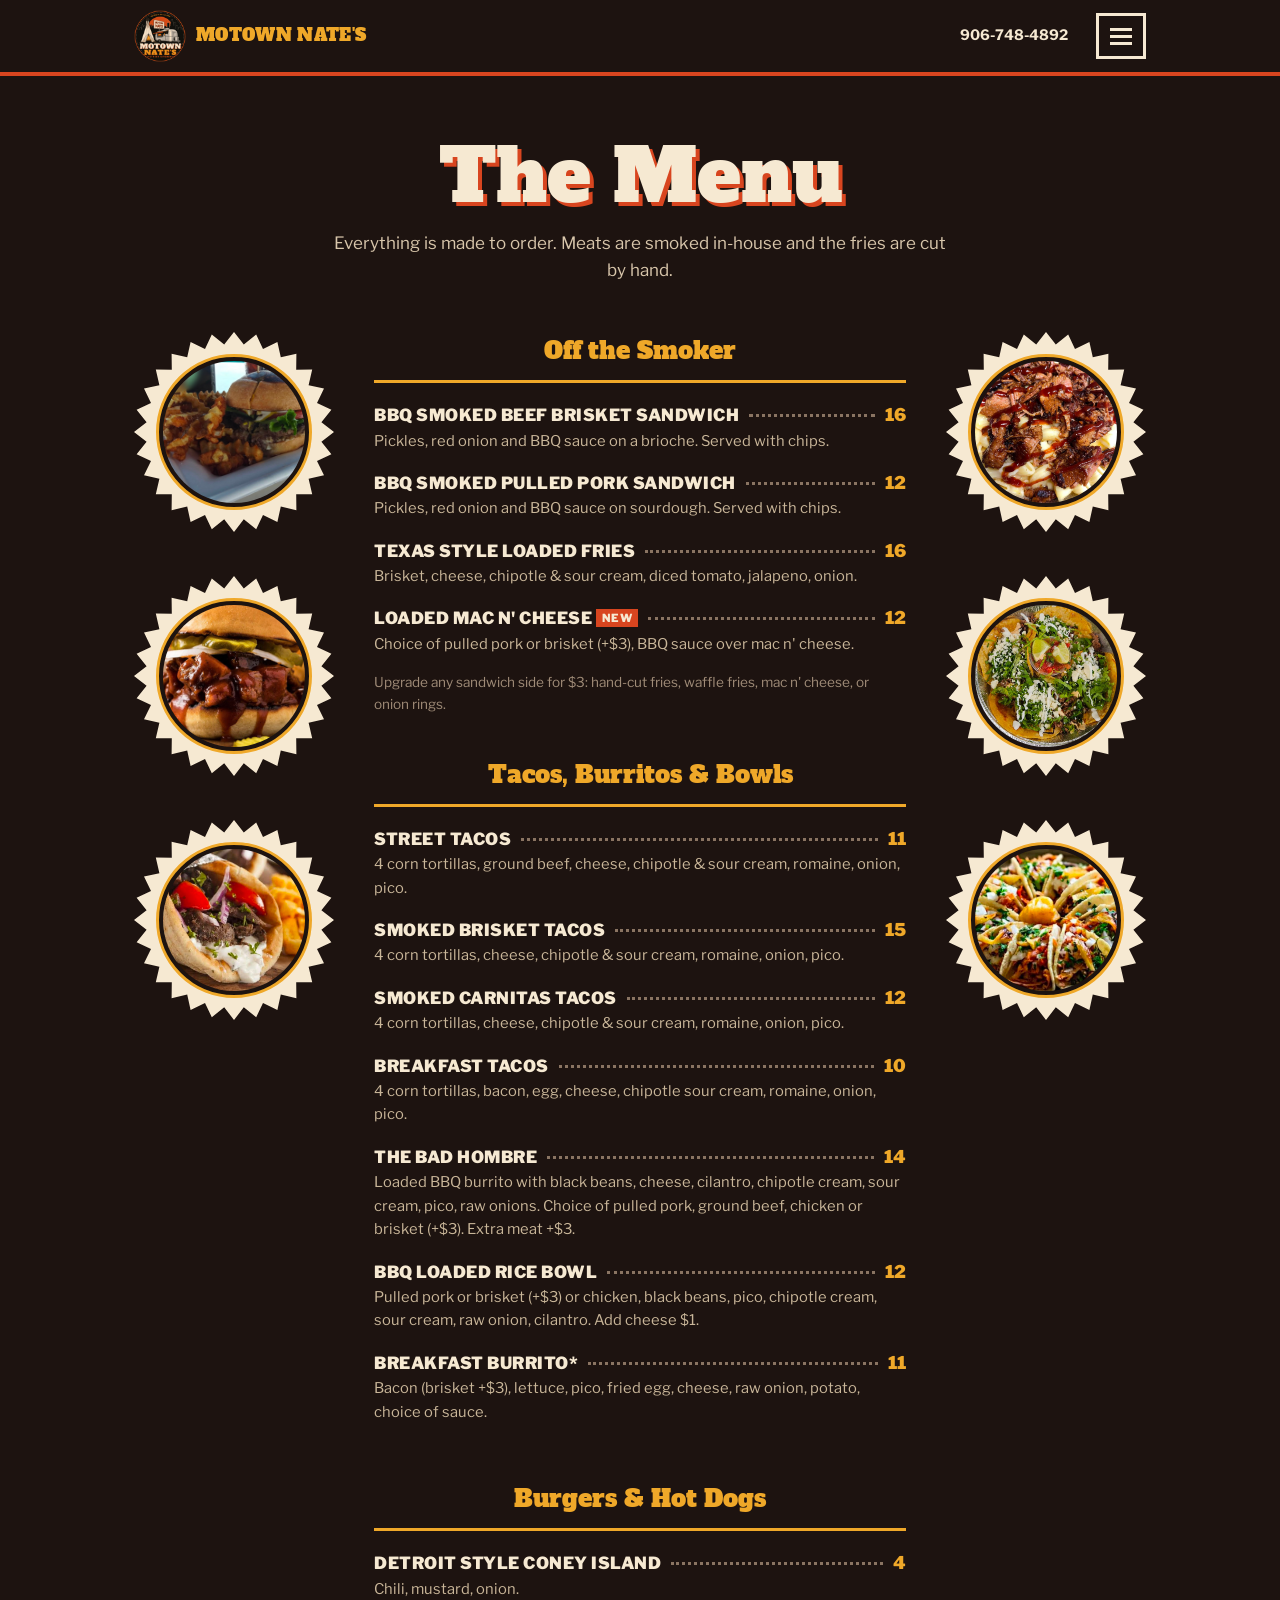
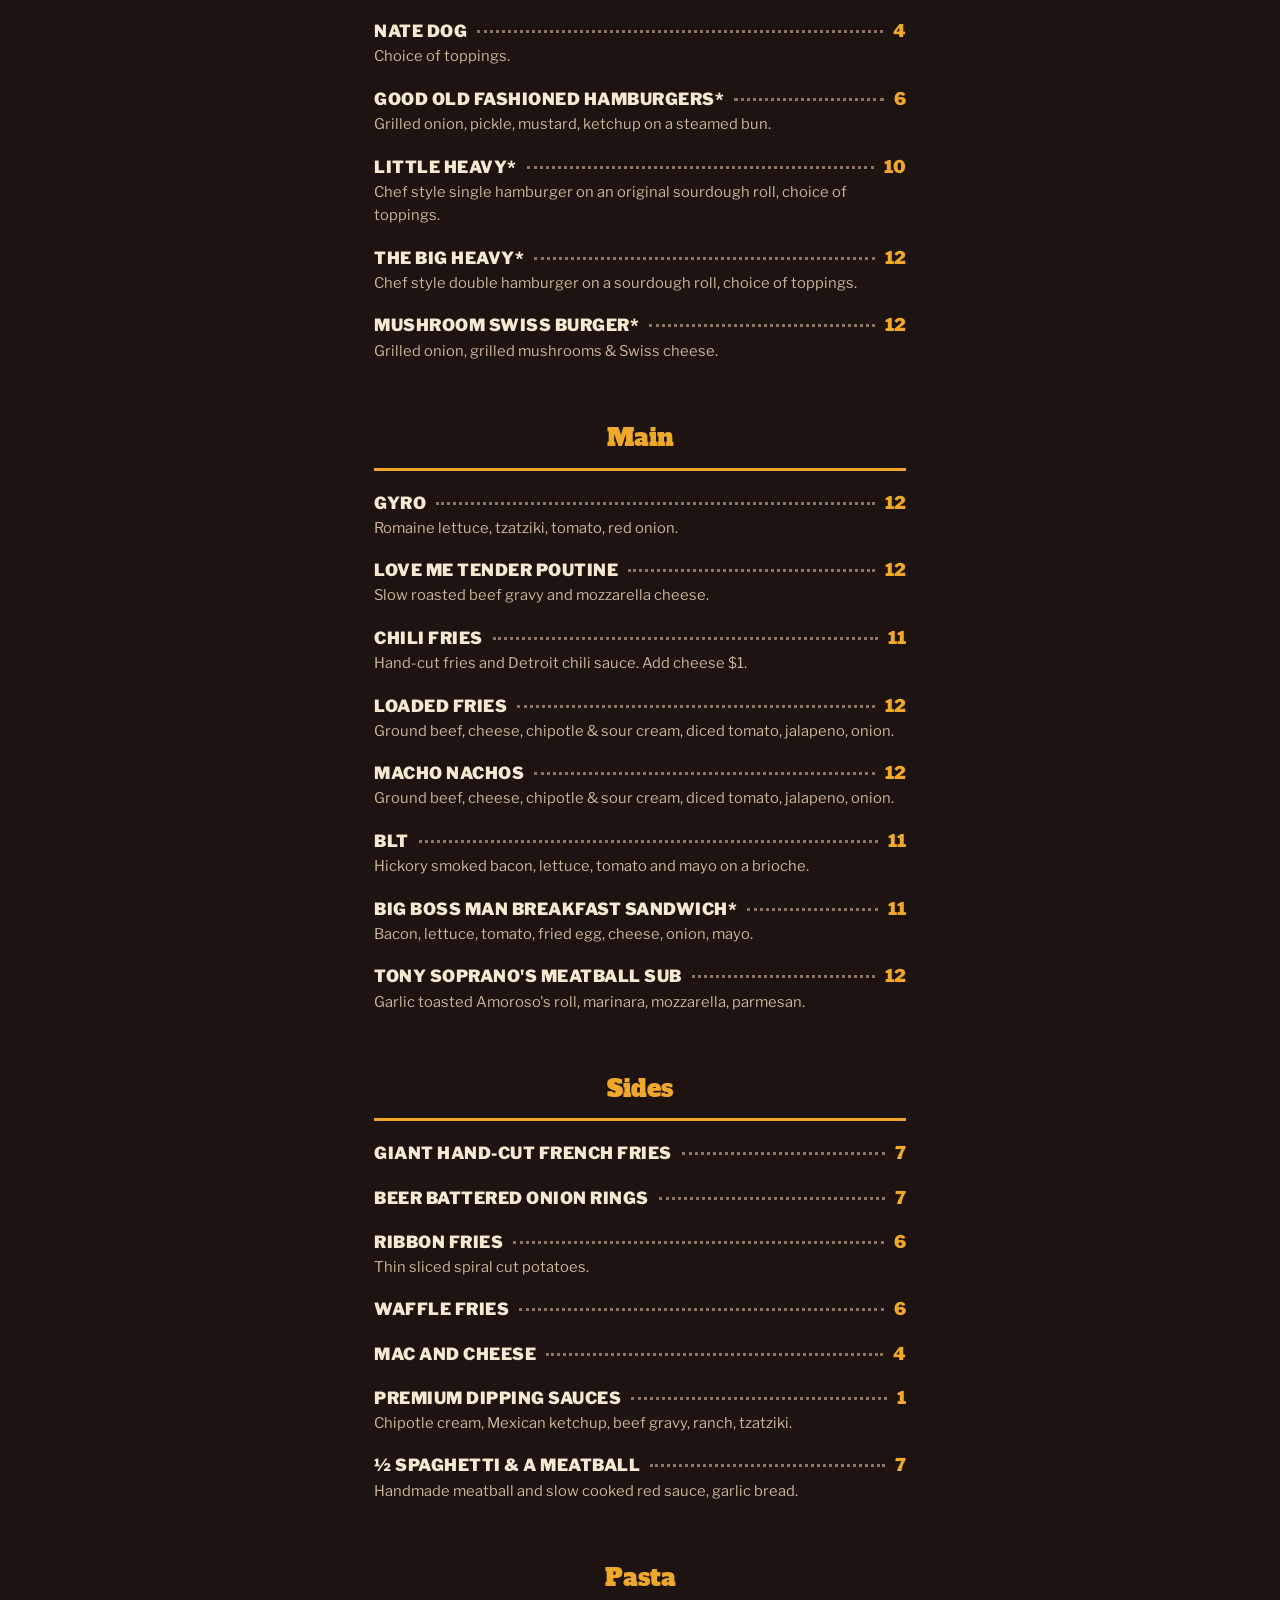
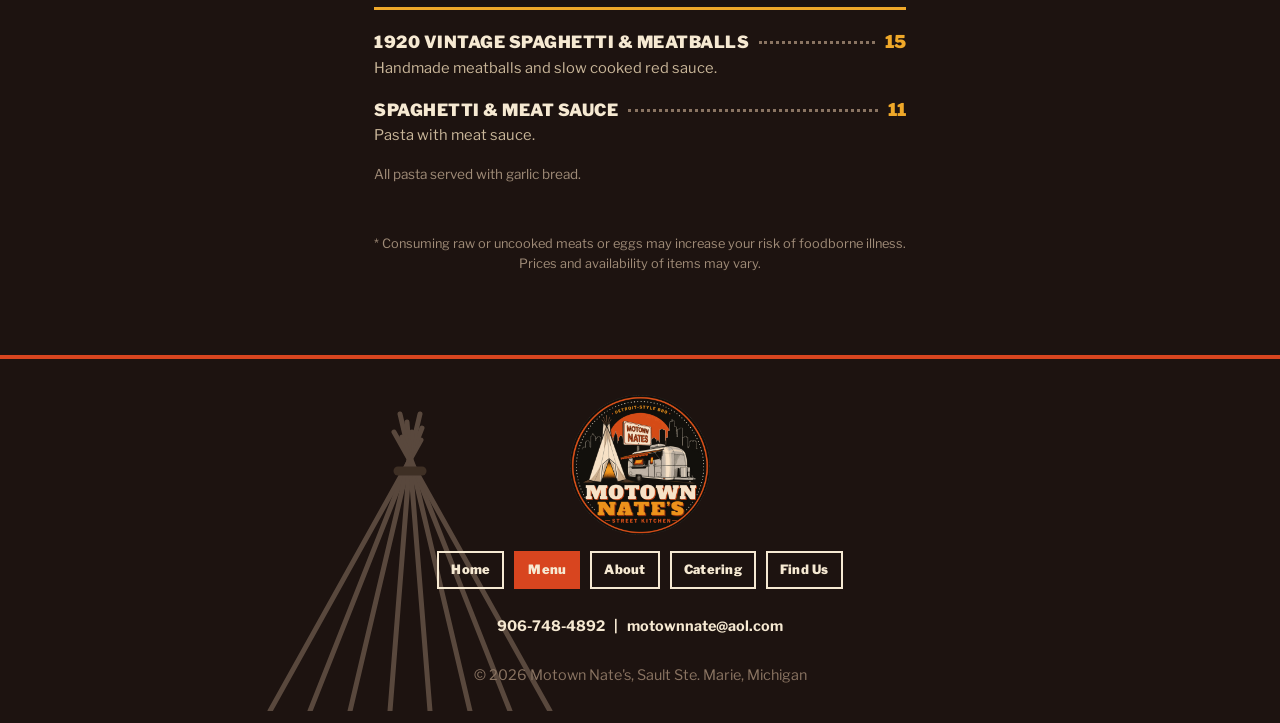
<file: menu.html>
<!DOCTYPE html>
<html lang="en">
<head>
<meta charset="UTF-8">
<meta name="viewport" content="width=device-width, initial-scale=1.0">
<title>Menu — Motown Nate's</title>
<meta name="description" content="Full menu and prices for Motown Nate's BBQ food truck in Sault Ste. Marie, MI.">
<link rel="preconnect" href="https://fonts.googleapis.com">
<link rel="preconnect" href="https://fonts.gstatic.com" crossorigin>
<link href="https://fonts.googleapis.com/css2?family=Alfa+Slab+One&family=Libre+Franklin:ital,wght@0,400;0,500;0,700;0,900;1,400&display=swap" rel="stylesheet">
<link rel="canonical" href="https://onyx-visuals.github.io/motown-nates-site/menu.html">
<meta property="og:type" content="website">
<meta property="og:title" content="Menu — Motown Nate's">
<meta property="og:description" content="Full menu and prices for Motown Nate's BBQ food truck in Sault Ste. Marie, MI.">
<meta property="og:url" content="https://onyx-visuals.github.io/motown-nates-site/menu.html">
<meta property="og:image" content="https://onyx-visuals.github.io/motown-nates-site/img/logo-1200.png">
<meta name="twitter:card" content="summary">
<link rel="icon" type="image/png" sizes="128x128" href="favicon.png">
<script type="application/ld+json" id="ld-business">
{
 "@context": "https://schema.org",
 "@type": "Restaurant",
 "@id": "https://onyx-visuals.github.io/motown-nates-site/#business",
 "name": "Motown Nate's",
 "url": "https://onyx-visuals.github.io/motown-nates-site/",
 "image": "https://onyx-visuals.github.io/motown-nates-site/img/logo-1200.png",
 "telephone": "+1-906-748-4892",
 "email": "motownnate@aol.com",
 "servesCuisine": [
  "Barbecue",
  "American"
 ],
 "priceRange": "$",
 "address": {
  "@type": "PostalAddress",
  "streetAddress": "800 Ashmun St",
  "addressLocality": "Sault Ste. Marie",
  "addressRegion": "MI",
  "postalCode": "49783",
  "addressCountry": "US"
 },
 "hasMenu": "https://onyx-visuals.github.io/motown-nates-site/menu.html",
 "openingHoursSpecification": [
  {
   "@type": "OpeningHoursSpecification",
   "dayOfWeek": [
    "Monday",
    "Tuesday",
    "Wednesday",
    "Thursday",
    "Friday"
   ],
   "opens": "11:00",
   "closes": "19:00"
  }
 ]
}
</script>
<link rel="stylesheet" href="style.css">
</head>
<body>
<a class="skip" href="#main">Skip to content</a>
<header class="topbar">
  <div class="wrap">
    <a class="wordmark-sm" href="index.html"><img src="img/logo-160.png" alt="" width="52" height="52">MOTOWN NATE'S</a>
    <div class="info"><a href="tel:9067484892">906-748-4892</a></div>
    <button class="burger" aria-label="Open menu" aria-expanded="false" aria-controls="site-menu"><span></span></button>
  <nav class="menu-panel" id="site-menu" data-open="false" aria-label="Site">
    <ul>
      <li><a href="index.html">Home</a></li>
      <li><a href="menu.html" aria-current="page">Menu</a></li>
      <li><a href="about.html">About</a></li>
      <li><a href="catering.html">Catering</a></li>
      <li><a href="find-us.html">Find Us</a></li>
    </ul>
  </nav>
  </div>
</header>

<main id="main" class="menu-page">
<section class="menu">
  <div class="wrap">
    <h1 class="menu-title">The Menu</h1>
    <p class="menu-sub">Everything is made to order. Meats are smoked in-house and the fries are cut by hand.</p>
    <div class="pics-mobile" aria-hidden="true">
      <div class="pic"><div class="ring"><img src="img/burger-and-fries.jpg" alt=""></div></div>
      <div class="pic"><div class="ring"><img src="img/brisket-mac.jpg" alt=""></div></div>
      <div class="pic"><div class="ring"><img src="img/street-tacos.jpg" alt=""></div></div>
      <div class="pic"><div class="ring"><img src="img/brisket-sandwich.jpg" alt=""></div></div>
    </div>
    <div class="menu-layout">
      <aside class="pics pics-left" aria-hidden="true"><div class="pic"><div class="ring"><img src="img/burger-and-fries.jpg" alt="Double cheeseburger and waffle fries"></div></div><div class="pic"><div class="ring"><img src="img/brisket-sandwich.jpg" alt="BBQ brisket sandwich"></div></div><div class="pic"><div class="ring"><img src="img/gyro.jpg" alt="Gyro with fries"></div></div></aside>
      <div class="board">
      <div>
        <h2>Off the Smoker</h2>
        <dl>
          <div><dt><span class="n">BBQ Smoked Beef Brisket Sandwich</span><span class="l"></span><span class="p">16</span></dt><dd>Pickles, red onion and BBQ sauce on a brioche. Served with chips.</dd></div>
          <div><dt><span class="n">BBQ Smoked Pulled Pork Sandwich</span><span class="l"></span><span class="p">12</span></dt><dd>Pickles, red onion and BBQ sauce on sourdough. Served with chips.</dd></div>
          <div><dt><span class="n">Texas Style Loaded Fries</span><span class="l"></span><span class="p">16</span></dt><dd>Brisket, cheese, chipotle &amp; sour cream, diced tomato, jalapeno, onion.</dd></div>
          <div><dt><span class="n">Loaded Mac n' Cheese <em>NEW</em></span><span class="l"></span><span class="p">12</span></dt><dd>Choice of pulled pork or brisket (+$3), BBQ sauce over mac n' cheese.</dd></div>
        </dl>
        <p class="fine">Upgrade any sandwich side for $3: hand-cut fries, waffle fries, mac n' cheese, or onion rings.</p>
      </div>
      <div>
        <h2>Tacos, Burritos &amp; Bowls</h2>
        <dl>
          <div><dt><span class="n">Street Tacos</span><span class="l"></span><span class="p">11</span></dt><dd>4 corn tortillas, ground beef, cheese, chipotle &amp; sour cream, romaine, onion, pico.</dd></div>
          <div><dt><span class="n">Smoked Brisket Tacos</span><span class="l"></span><span class="p">15</span></dt><dd>4 corn tortillas, cheese, chipotle &amp; sour cream, romaine, onion, pico.</dd></div>
          <div><dt><span class="n">Smoked Carnitas Tacos</span><span class="l"></span><span class="p">12</span></dt><dd>4 corn tortillas, cheese, chipotle &amp; sour cream, romaine, onion, pico.</dd></div>
          <div><dt><span class="n">Breakfast Tacos</span><span class="l"></span><span class="p">10</span></dt><dd>4 corn tortillas, bacon, egg, cheese, chipotle sour cream, romaine, onion, pico.</dd></div>
          <div><dt><span class="n">The Bad Hombre</span><span class="l"></span><span class="p">14</span></dt><dd>Loaded BBQ burrito with black beans, cheese, cilantro, chipotle cream, sour cream, pico, raw onions. Choice of pulled pork, ground beef, chicken or brisket (+$3). Extra meat +$3.</dd></div>
          <div><dt><span class="n">BBQ Loaded Rice Bowl</span><span class="l"></span><span class="p">12</span></dt><dd>Pulled pork or brisket (+$3) or chicken, black beans, pico, chipotle cream, sour cream, raw onion, cilantro. Add cheese $1.</dd></div>
          <div><dt><span class="n">Breakfast Burrito*</span><span class="l"></span><span class="p">11</span></dt><dd>Bacon (brisket +$3), lettuce, pico, fried egg, cheese, raw onion, potato, choice of sauce.</dd></div>
        </dl>
      </div>
      <div>
        <h2>Burgers &amp; Hot Dogs</h2>
        <dl>
          <div><dt><span class="n">Detroit Style Coney Island</span><span class="l"></span><span class="p">4</span></dt><dd>Chili, mustard, onion.</dd></div>
          <div><dt><span class="n">Nate Dog</span><span class="l"></span><span class="p">4</span></dt><dd>Choice of toppings.</dd></div>
          <div><dt><span class="n">Good Old Fashioned Hamburgers*</span><span class="l"></span><span class="p">6</span></dt><dd>Grilled onion, pickle, mustard, ketchup on a steamed bun.</dd></div>
          <div><dt><span class="n">Little Heavy*</span><span class="l"></span><span class="p">10</span></dt><dd>Chef style single hamburger on an original sourdough roll, choice of toppings.</dd></div>
          <div><dt><span class="n">The Big Heavy*</span><span class="l"></span><span class="p">12</span></dt><dd>Chef style double hamburger on a sourdough roll, choice of toppings.</dd></div>
          <div><dt><span class="n">Mushroom Swiss Burger*</span><span class="l"></span><span class="p">12</span></dt><dd>Grilled onion, grilled mushrooms &amp; Swiss cheese.</dd></div>
        </dl>
      </div>
      <div>
        <h2>Main</h2>
        <dl>
          <div><dt><span class="n">Gyro</span><span class="l"></span><span class="p">12</span></dt><dd>Romaine lettuce, tzatziki, tomato, red onion.</dd></div>
          <div><dt><span class="n">Love Me Tender Poutine</span><span class="l"></span><span class="p">12</span></dt><dd>Slow roasted beef gravy and mozzarella cheese.</dd></div>
          <div><dt><span class="n">Chili Fries</span><span class="l"></span><span class="p">11</span></dt><dd>Hand-cut fries and Detroit chili sauce. Add cheese $1.</dd></div>
          <div><dt><span class="n">Loaded Fries</span><span class="l"></span><span class="p">12</span></dt><dd>Ground beef, cheese, chipotle &amp; sour cream, diced tomato, jalapeno, onion.</dd></div>
          <div><dt><span class="n">Macho Nachos</span><span class="l"></span><span class="p">12</span></dt><dd>Ground beef, cheese, chipotle &amp; sour cream, diced tomato, jalapeno, onion.</dd></div>
          <div><dt><span class="n">BLT</span><span class="l"></span><span class="p">11</span></dt><dd>Hickory smoked bacon, lettuce, tomato and mayo on a brioche.</dd></div>
          <div><dt><span class="n">Big Boss Man Breakfast Sandwich*</span><span class="l"></span><span class="p">11</span></dt><dd>Bacon, lettuce, tomato, fried egg, cheese, onion, mayo.</dd></div>
          <div><dt><span class="n">Tony Soprano's Meatball Sub</span><span class="l"></span><span class="p">12</span></dt><dd>Garlic toasted Amoroso's roll, marinara, mozzarella, parmesan.</dd></div>
        </dl>
      </div>
      <div>
        <h2>Sides</h2>
        <dl>
          <div><dt><span class="n">Giant Hand-Cut French Fries</span><span class="l"></span><span class="p">7</span></dt></div>
          <div><dt><span class="n">Beer Battered Onion Rings</span><span class="l"></span><span class="p">7</span></dt></div>
          <div><dt><span class="n">Ribbon Fries</span><span class="l"></span><span class="p">6</span></dt><dd>Thin sliced spiral cut potatoes.</dd></div>
          <div><dt><span class="n">Waffle Fries</span><span class="l"></span><span class="p">6</span></dt></div>
          <div><dt><span class="n">Mac and Cheese</span><span class="l"></span><span class="p">4</span></dt></div>
          <div><dt><span class="n">Premium Dipping Sauces</span><span class="l"></span><span class="p">1</span></dt><dd>Chipotle cream, Mexican ketchup, beef gravy, ranch, tzatziki.</dd></div>
          <div><dt><span class="n">&frac12; Spaghetti &amp; a Meatball</span><span class="l"></span><span class="p">7</span></dt><dd>Handmade meatball and slow cooked red sauce, garlic bread.</dd></div>
        </dl>
      </div>
      <div>
        <h2>Pasta</h2>
        <dl>
          <div><dt><span class="n">1920 Vintage Spaghetti &amp; Meatballs</span><span class="l"></span><span class="p">15</span></dt><dd>Handmade meatballs and slow cooked red sauce.</dd></div>
          <div><dt><span class="n">Spaghetti &amp; Meat Sauce</span><span class="l"></span><span class="p">11</span></dt><dd>Pasta with meat sauce.</dd></div>
        </dl>
        <p class="fine">All pasta served with garlic bread.</p>
      </div>
    </div>
    
      <aside class="pics pics-right" aria-hidden="true"><div class="pic"><div class="ring"><img src="img/brisket-mac.jpg" alt="Loaded mac and cheese with brisket and BBQ sauce"></div></div><div class="pic"><div class="ring"><img src="img/street-tacos.jpg" alt="Street tacos"></div></div><div class="pic"><div class="ring"><img src="img/tacos-plate.jpg" alt="Carnitas tacos"></div></div></aside>
    </div>
    <p class="disclaimer">* Consuming raw or uncooked meats or eggs may increase your risk of foodborne illness.<br>Prices and availability of items may vary.</p>
  </div>
</section>
</main>

<footer>
  <div class="wrap">
    <a href="index.html" class="foot-logo-link"><img class="foot-logo" src="img/logo-480.png" alt="Motown Nate's home" width="140" height="140"></a>
    <nav class="nav foot-nav" aria-label="Footer">
      <a href="index.html">Home</a>
      <a href="menu.html" aria-current="page">Menu</a>
      <a href="about.html">About</a>
      <a href="catering.html">Catering</a>
      <a href="find-us.html">Find Us</a>
    </nav>
    <div class="foot-contact"><a href="tel:9067484892">906-748-4892</a> <span aria-hidden="true">|</span> <a href="mailto:motownnate@aol.com">motownnate@aol.com</a></div>
    <div>© 2026 Motown Nate's, Sault Ste. Marie, Michigan</div>
  </div>
</footer>

<script>
(function(){
  fetch('status.json?'+Date.now()).then(function(r){return r.json();}).then(function(d){
    var el=document.getElementById('season'); if(!el)return;
    var open=d.open===true, note=(d.note||'').trim();
    el.className='season '+(open?'is-open':'is-closed');
    el.textContent=open?(note||'Open for the season. Mon\u2013Fri 11am\u20137pm at 800 Ashmun St.'):(note||'Closed for the season. Back when the weather warms up.');
    el.innerHTML=el.innerHTML.replace('11am\u20137pm','<span style="white-space:nowrap">11am\u20137pm</span>');
    el.hidden=false;
    var ld=document.getElementById('ld-business');
    if(ld&&!open){try{var j=JSON.parse(ld.textContent);delete j.openingHoursSpecification;j.description='Closed for the season. Reopens in the warmer months.';ld.textContent=JSON.stringify(j);}catch(e){}}
  }).catch(function(){});
  var b=document.querySelector('.burger'),p=document.getElementById('site-menu');
  if(!b||!p)return;
  b.addEventListener('click',function(){
    var open=b.getAttribute('aria-expanded')==='true';
    b.setAttribute('aria-expanded',String(!open));
    b.setAttribute('aria-label',open?'Open menu':'Close menu');
    p.setAttribute('data-open',String(!open));
  });
  document.addEventListener('keydown',function(e){if(e.key==='Escape'&&b.getAttribute('aria-expanded')==='true'){b.click();b.focus();}});
  document.addEventListener('click',function(e){if(b.getAttribute('aria-expanded')==='true'&&!p.contains(e.target)&&!b.contains(e.target)){b.click();}});
})();
</script>
</body>
</html>
</file>
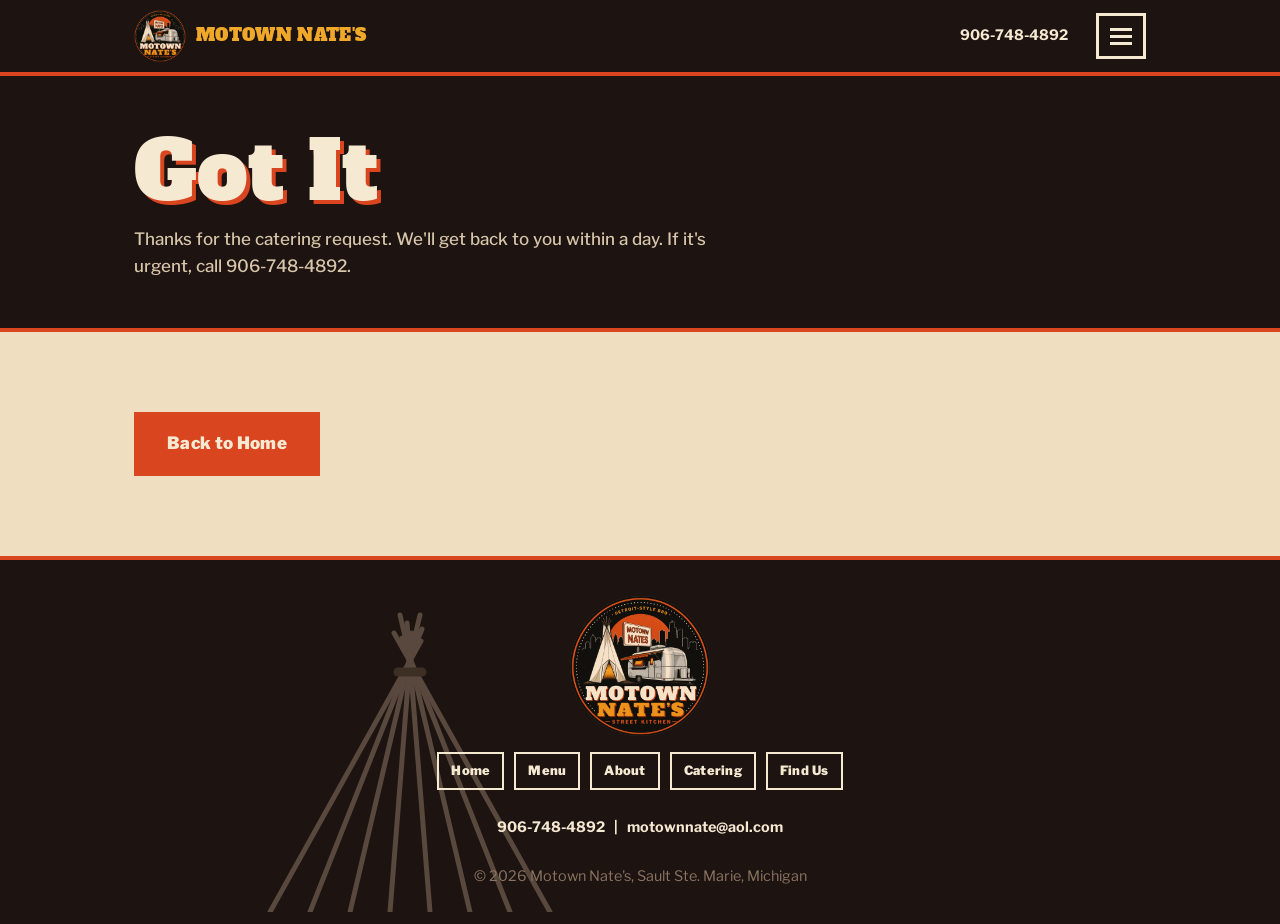
<file: thanks.html>
<!DOCTYPE html>
<html lang="en">
<head>
<meta charset="UTF-8">
<meta name="viewport" content="width=device-width, initial-scale=1.0">
<title>Thanks — Motown Nate's</title>
<meta name="description" content="Catering from Motown Nate's: Detroit-style BBQ, tacos, and sides for work lunches, parties, and events in Sault Ste. Marie and the Eastern UP.">
<link rel="preconnect" href="https://fonts.googleapis.com">
<link rel="preconnect" href="https://fonts.gstatic.com" crossorigin>
<link href="https://fonts.googleapis.com/css2?family=Alfa+Slab+One&family=Libre+Franklin:ital,wght@0,400;0,500;0,700;0,900;1,400&display=swap" rel="stylesheet">
<link rel="canonical" href="https://onyx-visuals.github.io/motown-nates-site/thanks.html">
<meta property="og:type" content="website">
<meta property="og:title" content="Thanks — Motown Nate's">
<meta property="og:description" content="Catering from Motown Nate's: Detroit-style BBQ, tacos, and sides for work lunches, parties, and events in Sault Ste. Marie and the Eastern UP.">
<meta property="og:url" content="https://onyx-visuals.github.io/motown-nates-site/thanks.html">
<meta property="og:image" content="https://onyx-visuals.github.io/motown-nates-site/img/logo-1200.png">
<meta name="twitter:card" content="summary">
<meta name="robots" content="noindex">
<link rel="icon" type="image/png" sizes="128x128" href="favicon.png">
<script type="application/ld+json" id="ld-business">
{
 "@context": "https://schema.org",
 "@type": "Restaurant",
 "@id": "https://onyx-visuals.github.io/motown-nates-site/#business",
 "name": "Motown Nate's",
 "url": "https://onyx-visuals.github.io/motown-nates-site/",
 "image": "https://onyx-visuals.github.io/motown-nates-site/img/logo-1200.png",
 "telephone": "+1-906-748-4892",
 "email": "motownnate@aol.com",
 "servesCuisine": [
  "Barbecue",
  "American"
 ],
 "priceRange": "$",
 "address": {
  "@type": "PostalAddress",
  "streetAddress": "800 Ashmun St",
  "addressLocality": "Sault Ste. Marie",
  "addressRegion": "MI",
  "postalCode": "49783",
  "addressCountry": "US"
 },
 "hasMenu": "https://onyx-visuals.github.io/motown-nates-site/menu.html",
 "openingHoursSpecification": [
  {
   "@type": "OpeningHoursSpecification",
   "dayOfWeek": [
    "Monday",
    "Tuesday",
    "Wednesday",
    "Thursday",
    "Friday"
   ],
   "opens": "11:00",
   "closes": "19:00"
  }
 ]
}
</script>
<link rel="stylesheet" href="style.css">
</head>
<body>
<a class="skip" href="#main">Skip to content</a>
<header class="topbar">
  <div class="wrap">
    <a class="wordmark-sm" href="index.html"><img src="img/logo-160.png" alt="" width="52" height="52">MOTOWN NATE'S</a>
    <div class="info"><a href="tel:9067484892">906-748-4892</a></div>
    <button class="burger" aria-label="Open menu" aria-expanded="false" aria-controls="site-menu"><span></span></button>
  <nav class="menu-panel" id="site-menu" data-open="false" aria-label="Site">
    <ul>
      <li><a href="index.html">Home</a></li>
      <li><a href="menu.html">Menu</a></li>
      <li><a href="about.html">About</a></li>
      <li><a href="catering.html">Catering</a></li>
      <li><a href="find-us.html">Find Us</a></li>
    </ul>
  </nav>
  </div>
</header>

<main id="main">
<div class="banner"><div class="wrap"><h1>Got It</h1><p>Thanks for the catering request. We'll get back to you within a day. If it's urgent, call 906-748-4892.</p></div></div>
<section><div class="wrap"><a class="btn fire" href="index.html">Back to Home</a></div></section>
</main>

<footer>
  <div class="wrap">
    <a href="index.html" class="foot-logo-link"><img class="foot-logo" src="img/logo-480.png" alt="Motown Nate's home" width="140" height="140"></a>
    <nav class="nav foot-nav" aria-label="Footer">
      <a href="index.html">Home</a>
      <a href="menu.html">Menu</a>
      <a href="about.html">About</a>
      <a href="catering.html">Catering</a>
      <a href="find-us.html">Find Us</a>
    </nav>
    <div class="foot-contact"><a href="tel:9067484892">906-748-4892</a> <span aria-hidden="true">|</span> <a href="mailto:motownnate@aol.com">motownnate@aol.com</a></div>
    <div>© 2026 Motown Nate's, Sault Ste. Marie, Michigan</div>
  </div>
</footer>

<script>
(function(){
  fetch('status.json?'+Date.now()).then(function(r){return r.json();}).then(function(d){
    var el=document.getElementById('season'); if(!el)return;
    var open=d.open===true, note=(d.note||'').trim();
    el.className='season '+(open?'is-open':'is-closed');
    el.textContent=open?(note||'Open for the season. Mon\u2013Fri 11am\u20137pm at 800 Ashmun St.'):(note||'Closed for the season. Back when the weather warms up.');
    el.innerHTML=el.innerHTML.replace('11am\u20137pm','<span style="white-space:nowrap">11am\u20137pm</span>');
    el.hidden=false;
    var ld=document.getElementById('ld-business');
    if(ld&&!open){try{var j=JSON.parse(ld.textContent);delete j.openingHoursSpecification;j.description='Closed for the season. Reopens in the warmer months.';ld.textContent=JSON.stringify(j);}catch(e){}}
  }).catch(function(){});
  var b=document.querySelector('.burger'),p=document.getElementById('site-menu');
  if(!b||!p)return;
  b.addEventListener('click',function(){
    var open=b.getAttribute('aria-expanded')==='true';
    b.setAttribute('aria-expanded',String(!open));
    b.setAttribute('aria-label',open?'Open menu':'Close menu');
    p.setAttribute('data-open',String(!open));
  });
  document.addEventListener('keydown',function(e){if(e.key==='Escape'&&b.getAttribute('aria-expanded')==='true'){b.click();b.focus();}});
  document.addEventListener('click',function(e){if(b.getAttribute('aria-expanded')==='true'&&!p.contains(e.target)&&!b.contains(e.target)){b.click();}});
})();
</script>
</body>
</html>
</file>
<file: style.css>
:root{
  --pit:#1d1310;
  --ember:#d8451f;
  --ember-text:#b03216;
  --mustard:#efa829;
  --paper:#efdfc0;
  --paper-deep:#e4cfa5;
  --smoke:#8a7462;
  --cream:#f6e9d2;
  --ink:#2a1d15;
}
*{margin:0;padding:0;box-sizing:border-box}
html{scroll-behavior:smooth}
body{
  font-family:'Libre Franklin',sans-serif;
  background:var(--paper);
  color:var(--ink);
  line-height:1.6;
  font-size:17px;
}
a{color:inherit}
.skip{position:absolute;left:-999px;top:8px;background:var(--mustard);color:var(--pit);padding:10px 16px;font-weight:900;z-index:100}
.skip:focus{left:8px}
a:focus-visible,button:focus-visible{outline:3px solid var(--ember);outline-offset:3px}
img{max-width:100%;display:block}
.wrap{max-width:1060px;margin:0 auto;padding:0 24px}

/* ---------- top bar ---------- */
.topbar{
  background:var(--pit);
  color:var(--cream);
  border-bottom:4px solid var(--ember);
  position:sticky;top:0;z-index:50;
}
.topbar .wrap{position:relative}
.topbar .wrap{
  display:flex;justify-content:space-between;align-items:center;
  padding-top:10px;padding-bottom:10px;gap:16px;
}
.wordmark-sm{font-family:'Alfa Slab One',serif;font-size:1.05rem;letter-spacing:.02em;color:var(--mustard);text-decoration:none;display:flex;align-items:center;gap:10px}
.wordmark-sm img{width:52px;height:52px}
.topbar .info{font-weight:700;font-size:.9rem;color:var(--cream);display:flex;gap:18px;margin-left:auto;margin-right:8px}
.topbar .info a{text-decoration:none;padding:10px 4px;display:inline-block}
.topbar .info a:hover{color:var(--mustard)}
@media (max-width:700px){.topbar .info{display:none}}
.burger{
  background:none;border:3px solid var(--cream);color:var(--cream);
  width:50px;height:46px;cursor:pointer;display:grid;place-items:center;padding:0;flex:none;
}
.burger:hover{border-color:var(--mustard);color:var(--mustard)}
.burger[aria-expanded="true"]{background:var(--ember);border-color:var(--ember);color:var(--cream)}
.burger span{display:block;width:22px;height:3px;background:currentColor;position:relative;transition:background .2s}
.burger span::before,.burger span::after{content:"";position:absolute;left:0;width:22px;height:3px;background:currentColor;transition:transform .2s,top .2s}
.burger span::before{top:-7px}
.burger span::after{top:7px}
.burger[aria-expanded="true"] span{background:transparent}
.burger[aria-expanded="true"] span::before{top:0;transform:rotate(45deg)}
.burger[aria-expanded="true"] span::after{top:0;transform:rotate(-45deg)}
@media (prefers-reduced-motion:reduce){.burger span,.burger span::before,.burger span::after{transition:none}}
.menu-panel{
  display:none;position:absolute;right:24px;top:100%;margin-top:6px;
  width:220px;background:var(--pit);border:3px solid var(--cream);
  box-shadow:6px 6px 0 var(--ember);z-index:60;
}
.menu-panel[data-open="true"]{display:block}
.menu-panel ul{list-style:none;margin:0;padding:10px}
.menu-panel li+li{margin-top:8px}
.menu-panel a{
  display:block;text-align:center;text-decoration:none;
  font-weight:900;font-size:.95rem;letter-spacing:.02em;
  padding:11px 16px;border:3px solid var(--cream);color:var(--cream);
}
.menu-panel a:hover{background:var(--mustard);border-color:var(--mustard);color:var(--pit)}
.menu-panel a[aria-current="page"]{background:var(--ember);border-color:var(--ember);color:var(--cream)}
@media (max-width:480px){.menu-panel{right:16px}}

/* ---------- page banner (inner pages) ---------- */
.banner{background:var(--pit);color:var(--cream);padding:56px 0 48px;border-bottom:4px solid var(--ember)}
.banner h1{font-family:'Alfa Slab One',serif;font-weight:400;font-size:clamp(2.6rem,7vw,5rem);line-height:1;text-shadow:4px 4px 0 var(--ember)}
.banner p{margin-top:14px;font-weight:500;max-width:52ch;color:#d8c6ab}

/* ---------- season banner ---------- */
.season-wrap{background:var(--pit)}
.season{
  width:100%;margin:0;
  text-align:center;text-wrap:balance;
  font-family:'Libre Franklin',sans-serif;font-weight:700;font-size:.9rem;line-height:1.3;
  padding:5px 16px;
}
.season.is-open{background:#7fc57f;color:var(--pit)}
.season.is-closed{background:var(--paper);color:var(--ink)}

/* ---------- hero ---------- */
.hero{
  background:var(--pit);
  color:var(--cream);
  position:relative;
  overflow:hidden;
  padding:72px 0 96px;
}
.hero .wrap{position:relative;z-index:2;display:grid;grid-template-columns:1fr 500px;gap:40px;align-items:end}
.hero .snap{
  width:100%;
  border:4px solid var(--cream);
  box-shadow:8px 8px 0 var(--ember);
  transform:rotate(1.5deg);
  background:var(--cream);
  padding:8px 8px 14px;
  justify-self:end;
}
.hero .snap img{width:100%;aspect-ratio:826/482;object-fit:cover;border:3px solid var(--ink);box-sizing:border-box}
.hero .snap figcaption{color:var(--pit);font-weight:900;font-size:.85rem;margin-top:8px}
@media (max-width:860px){
  .hero .wrap{grid-template-columns:1fr}
  .hero .snap{justify-self:start;margin-top:12px;transform:rotate(-1deg)}
}
.hero h1{
  font-family:'Alfa Slab One',serif;
  font-weight:400;
  font-size:clamp(3.2rem,11vw,8.5rem);
  line-height:.92;
  color:var(--cream);
  text-shadow:5px 5px 0 var(--ember);
}
.hero h1 span{display:block;color:var(--mustard);text-shadow:5px 5px 0 rgba(216,69,31,.55)}
.hero .lede{
  margin-top:28px;
  font-size:clamp(1.05rem,2.4vw,1.35rem);
  max-width:34ch;
  font-weight:500;
}
.hero .facts{
  margin-top:34px;
  display:flex;gap:28px;flex-wrap:wrap;
  font-size:.95rem;font-weight:700;color:var(--mustard);
}
.hero .facts li{list-style:none}
.hero .cta-row{margin-top:38px;display:flex;gap:16px;flex-wrap:wrap}
.btn{
  display:inline-block;
  font-weight:900;
  text-decoration:none;
  padding:15px 30px;
  border:3px solid var(--cream);
  color:var(--cream);
  letter-spacing:.02em;
}
.btn:hover{background:var(--cream);color:var(--pit)}
.btn.fire{background:var(--ember);border-color:var(--ember)}
.btn.fire:hover{background:var(--mustard);border-color:var(--mustard);color:var(--pit)}

/* smoker line art, tucked in the hero's empty top-right corner */
.hero::before{
  content:"";position:absolute;z-index:0;pointer-events:none;
  right:24px;top:28px;width:230px;height:240px;display:none;
  background:url(img/smoker-frame.svg) no-repeat center top/contain;
  opacity:.16;
}
@media (max-width:1100px){.hero::before{display:none}}
@media (max-width:860px){.hero .snap{margin-top:20px}}

/* ---------- section scaffolding ---------- */
section{padding:80px 0}
.kicker{
  font-family:'Alfa Slab One',serif;
  font-weight:400;
  font-size:clamp(2rem,5vw,3.2rem);
  line-height:1.05;
  color:var(--ink);
  margin-bottom:14px;
}
.sub{max-width:58ch;font-size:1.08rem}

/* ---------- menu board ---------- */
.menu{background:var(--paper)}
.board{
  margin-top:44px;
  display:grid;
  grid-template-columns:repeat(auto-fit,minmax(280px,1fr));
  gap:48px 64px;
}
.board h2{
  font-family:'Alfa Slab One',serif;
  font-weight:400;
  font-size:1.35rem;
  color:var(--ember);
  border-bottom:3px solid var(--ink);
  padding-bottom:8px;
  margin-bottom:18px;
}
.board dl div{margin-bottom:16px}
.board dt{display:flex;align-items:baseline;gap:10px;font-size:1.02rem}
.board dt .n{font-weight:900}
.board dt .l{flex:1;border-bottom:3px dotted #b39a72;transform:translateY(-4px);min-width:24px}
.board dt .p{font-weight:900;color:var(--ember-text)}
.board dd{font-size:.92rem;color:#4c3a2c}
.board .fine{font-size:.85rem;color:#6b5744;margin-top:6px}
.board .n em{font-style:normal;font-size:.7rem;font-weight:900;color:var(--paper);background:var(--ember);padding:2px 6px;vertical-align:2px}
.disclaimer{margin-top:40px;font-size:.8rem;color:#6b5744;max-width:60ch}

/* ---------- menu page (dark board with photo badges) ---------- */
.menu-page{background:var(--pit);color:var(--cream)}
.menu-page .menu{background:var(--pit);padding:64px 0 80px}
.menu-title{font-family:'Alfa Slab One',serif;font-weight:400;text-align:center;font-size:clamp(2.6rem,7vw,4.6rem);line-height:1;color:var(--cream);text-shadow:4px 4px 0 var(--ember)}
.menu-sub{text-align:center;color:#d8c6ab;max-width:52ch;margin:16px auto 0}
.menu-layout{display:grid;grid-template-columns:200px 1fr 200px;gap:40px;margin-top:48px;align-items:start}
.menu-page .board{margin-top:0;grid-template-columns:1fr;gap:40px}
.menu-page .board h2{color:var(--mustard);border-bottom:3px solid var(--mustard);font-size:1.5rem;text-align:center;padding-bottom:10px}
.menu-page .board dt{font-size:1.05rem}
.menu-page .board dt .n{text-transform:uppercase;letter-spacing:.03em;font-weight:900;color:var(--cream)}
.menu-page .board dt .l{border-bottom:3px dotted #8a7462}
.menu-page .board dt .p{color:var(--mustard);font-size:1.1rem}
.menu-page .board dd{color:#c9b699;font-size:.92rem}
.menu-page .board .fine{color:#a08c78}
.menu-page .board .n em{background:var(--ember);color:var(--cream)}
.menu-page .disclaimer{color:#a08c78;text-align:center;margin:48px auto 0}
.pics{display:flex;flex-direction:column;gap:44px;position:sticky;top:110px}
.pic{width:200px;aspect-ratio:1;background:var(--cream);clip-path:polygon(100.0% 50.0%, 93.7% 54.9%, 98.7% 61.1%, 91.5% 64.5%, 95.0% 71.7%, 87.3% 73.4%, 89.1% 81.2%, 81.1% 81.1%, 81.2% 89.1%, 73.4% 87.3%, 71.7% 95.0%, 64.5% 91.5%, 61.1% 98.7%, 54.9% 93.7%, 50.0% 100.0%, 45.1% 93.7%, 38.9% 98.7%, 35.5% 91.5%, 28.3% 95.0%, 26.6% 87.3%, 18.8% 89.1%, 18.9% 81.1%, 10.9% 81.2%, 12.7% 73.4%, 5.0% 71.7%, 8.5% 64.5%, 1.3% 61.1%, 6.3% 54.9%, 0.0% 50.0%, 6.3% 45.1%, 1.3% 38.9%, 8.5% 35.5%, 5.0% 28.3%, 12.7% 26.6%, 10.9% 18.8%, 18.9% 18.9%, 18.8% 10.9%, 26.6% 12.7%, 28.3% 5.0%, 35.5% 8.5%, 38.9% 1.3%, 45.1% 6.3%, 50.0% 0.0%, 54.9% 6.3%, 61.1% 1.3%, 64.5% 8.5%, 71.7% 5.0%, 73.4% 12.7%, 81.2% 10.9%, 81.1% 18.9%, 89.1% 18.8%, 87.3% 26.6%, 95.0% 28.3%, 91.5% 35.5%, 98.7% 38.9%, 93.7% 45.1%);display:grid;place-items:center}
.pic .ring{width:78%;aspect-ratio:1;border-radius:50%;border:3px solid var(--mustard);padding:4px;background:var(--pit)}
.pic img{width:100%;height:100%;object-fit:cover;border-radius:50%}
.pics-mobile{display:none}
@media (max-width:1000px){
  .menu-layout{grid-template-columns:1fr;margin-top:32px}
  .pics{display:none}
  .pics-mobile{display:flex;justify-content:center;gap:12px;margin-top:32px}
  .pics-mobile .pic{clip-path:none;background:none;width:21%;max-width:100px}
  .pics-mobile .pic .ring{width:100%;border-width:3px;padding:3px}
  .menu-page .board dt .n{letter-spacing:0;font-size:.95rem}
}

.intro{background:var(--paper);padding-bottom:16px}
.intro p{max-width:68ch;font-size:1.06rem;margin-top:16px}

/* ---------- gallery ---------- */
.gallery{background:var(--paper-deep);padding-top:64px;padding-bottom:64px}
.shots{
  margin-top:36px;
  display:grid;
  grid-template-columns:repeat(6,1fr);
  gap:22px;
}
.shots figure{border:3px solid var(--ink);box-shadow:6px 6px 0 var(--ember);background:var(--paper)}
.shots img{width:100%;height:100%;object-fit:cover;aspect-ratio:4/3}
.shots figcaption{padding:10px 14px;font-weight:900;font-size:.9rem}
.shots figure{display:flex;flex-direction:column}
.shots img{flex:1}
.shots .s2{grid-column:span 2}
.shots .s3{grid-column:span 3}
@media (max-width:720px){.shots{grid-template-columns:1fr 1fr}.shots .s2,.shots .s3{grid-column:span 2}}



.banner-split{display:flex;justify-content:space-between;align-items:center;gap:32px}
.banner-logo{width:200px;height:200px;flex:none}
@media (max-width:640px){.banner-logo{width:140px;height:140px}}

/* ---------- catering ---------- */
.cater{background:var(--paper)}
.cater-grid{display:grid;grid-template-columns:1.4fr 1fr;gap:56px}
@media (max-width:720px){.cater-grid{grid-template-columns:1fr}}
.cater .kicker{font-size:clamp(1.7rem,4vw,2.4rem)}
.cater-list{list-style:none;margin-top:18px}
.cater-list li{padding:12px 0;border-bottom:2px dotted #b39a72;font-size:1.02rem}
.cater-list li:last-child{border-bottom:0}
.cater-how{background:var(--pit);color:var(--cream)}
.cater-how .kicker{color:var(--mustard)}
.steps{list-style:none;counter-reset:step;margin-top:28px;max-width:60ch}
.steps li{counter-increment:step;position:relative;padding:0 0 22px 64px;font-size:1.08rem}
.steps li::before{content:counter(step);position:absolute;left:0;top:-6px;width:44px;height:44px;display:grid;place-items:center;font-family:'Alfa Slab One',serif;font-size:1.3rem;color:var(--pit);background:var(--mustard)}
.cater-note{color:#d8c6ab;max-width:60ch;margin:8px 0 22px}
.disclaimer-note{border-left:6px solid var(--mustard);padding-left:14px;color:var(--cream);font-weight:700}
.cater-how .btn.fire{color:var(--cream)}

.cater-form{background:var(--paper-deep)}
.quote{
  margin-top:36px;max-width:780px;
  background:var(--paper);
  border:4px solid var(--ember);outline:3px solid var(--ink);outline-offset:4px;
  padding:8px 40px 36px;
}
.fgroup{padding:28px 0;border-bottom:3px dotted #b39a72;display:grid;gap:18px}
.fgroup:last-of-type{border-bottom:0}
.fgroup h3{display:flex;align-items:center;gap:12px;font-family:'Alfa Slab One',serif;font-weight:400;font-size:1.25rem;color:var(--ink);margin-bottom:4px}
.fgroup .num{display:grid;place-items:center;width:34px;height:34px;background:var(--ember);color:var(--cream);font-size:1.05rem;flex:none}
.quote .row{display:grid;grid-template-columns:1fr 1fr;gap:18px}
@media (max-width:600px){.quote .row{grid-template-columns:1fr}.quote{padding:8px 20px 28px}}
.quote label{display:flex;flex-direction:column;gap:7px;font-weight:700;font-size:.9rem;color:var(--ink)}
.req{font-weight:500;color:#6b5744;font-size:.78rem;margin-left:6px}
.quote input,.quote select,.quote textarea{
  font:inherit;font-weight:500;font-size:1rem;padding:12px 14px;
  border:2px solid var(--ink);background:#fffdf8;color:var(--ink);border-radius:4px;
  transition:border-color .15s,box-shadow .15s;
}
.quote select{appearance:none;-webkit-appearance:none;background-image:linear-gradient(45deg,transparent 50%,var(--ink) 50%),linear-gradient(135deg,var(--ink) 50%,transparent 50%);background-position:calc(100% - 20px) 50%,calc(100% - 14px) 50%;background-size:6px 6px,6px 6px;background-repeat:no-repeat;padding-right:40px}
.quote input::placeholder,.quote textarea::placeholder{color:#a89882}
.quote input:hover,.quote select:hover,.quote textarea:hover{border-color:var(--ember)}
.quote input:focus,.quote select:focus,.quote textarea:focus{outline:none;border-color:var(--ember);box-shadow:0 0 0 3px rgba(216,69,31,.25)}
.quote fieldset{border:0;padding:0;display:grid;gap:12px;margin:0;min-width:0}
.quote legend{font-weight:700;padding:0;font-size:.9rem;margin-bottom:10px}
.checks{display:flex;flex-wrap:wrap;gap:10px}
.chip{position:relative;display:inline-flex;cursor:pointer}
.chip input{position:absolute;opacity:0;width:1px;height:1px}
.chip span{
  display:inline-block;padding:10px 18px;border:2px solid var(--ink);border-radius:4px;
  background:var(--cream);color:var(--ink);font-weight:700;font-size:.92rem;line-height:1;transition:all .15s;
}
.chip:hover span{background:var(--mustard);border-color:var(--ink)}
.chip input:checked + span{background:var(--ember);border-color:var(--ember);color:var(--cream)}
.chip input:focus-visible + span{box-shadow:0 0 0 3px rgba(216,69,31,.35)}
.quote fieldset > label:not(.chip){margin-top:6px}
.fsubmit{padding-top:28px;display:flex;align-items:center;gap:20px;flex-wrap:wrap}
.quote .btn{cursor:pointer;font:inherit;font-weight:900;font-size:1rem;padding:16px 34px;background:var(--ember);border:3px solid var(--ember);color:var(--cream)}
.quote .btn:hover{background:var(--mustard);border-color:var(--mustard);color:var(--pit)}
.fnote{font-size:.85rem;color:#7a6350;max-width:36ch;line-height:1.4}
.cater-how .cta-row{display:flex;gap:16px;flex-wrap:wrap}
.cater-how .btn{color:var(--cream)}

/* ---------- about ---------- */
.about{background:var(--paper)}
.about-grid{display:grid;grid-template-columns:1.3fr 1fr;gap:56px;align-items:start}
@media (max-width:820px){.about-grid{grid-template-columns:1fr}}
.about-text .kicker{font-size:clamp(1.6rem,3.6vw,2.2rem);margin-top:30px}
.about-text .kicker:first-child{margin-top:0}
.about-text p{max-width:60ch;font-size:1.05rem}
.about-photo{width:min(100%,407px);border:4px solid var(--pit);box-shadow:8px 8px 0 var(--ember);transform:rotate(1.5deg);background:var(--cream);padding:8px 8px 14px;justify-self:end;margin-top:12px}
.about-photo img{width:100%;aspect-ratio:814/462;object-fit:cover;border:3px solid var(--ink);box-sizing:border-box}
.about-photos{display:grid;gap:44px;justify-items:end}
.about-photo-2{transform:rotate(-1.5deg)}
.about-photo-2 img{aspect-ratio:4/3}
.about-photo figcaption{color:var(--pit);font-weight:900;font-size:.85rem;margin-top:8px}

.cater-main{margin-top:34px;width:min(100%,400px);border:4px solid var(--pit);box-shadow:8px 8px 0 var(--ember);transform:rotate(-1.5deg);background:var(--cream);padding:8px}
.cater-main img{width:100%;aspect-ratio:4/3;}
.cater-main:not(.cater-ribs) img{aspect-ratio:4/5;}
.cater-ribs{width:min(100%,370px);transform:rotate(1.2deg)}
.cater-main img{object-fit:cover;border:3px solid var(--ink);box-sizing:border-box}
.cater-main figcaption{color:var(--pit);font-weight:900;font-size:.85rem;margin-top:8px}
.find-photos{margin-top:56px;display:grid;grid-template-columns:repeat(3,1fr);gap:36px;align-items:start}
.find-photos .fp{width:100%;max-width:400px;border:4px solid var(--pit);box-shadow:8px 8px 0 var(--ember);background:var(--cream);padding:8px 8px 14px;transform:rotate(-1.2deg)}
.find-photos .fp:nth-child(2){transform:rotate(1.2deg)}
.find-photos .fp img{width:100%;aspect-ratio:4/3;object-fit:cover;border:3px solid var(--ink);box-sizing:border-box}
.find-photos .fp figcaption{color:var(--pit);font-weight:900;font-size:.85rem;margin-top:8px}
@media (max-width:820px){.find-photos{grid-template-columns:1fr;justify-items:center}}

/* ---------- reviews ---------- */
.reviews{background:var(--paper-deep)}
.quotes{
  margin-top:44px;
  display:grid;
  grid-template-columns:1fr 1fr;
  gap:28px;
}
@media (max-width:640px){.quotes{grid-template-columns:1fr}}
.quotes blockquote{
  background:var(--paper);
  border:3px solid var(--ink);
  box-shadow:6px 6px 0 var(--ember);
  padding:26px 24px 20px;
  font-weight:500;
  font-size:1.05rem;
}
.quotes cite{
  display:block;margin-top:14px;
  font-style:normal;font-weight:900;font-size:.85rem;color:var(--ember-text);
}
.stars{color:var(--ember-text);letter-spacing:2px;font-size:.9rem;margin-bottom:8px}

/* ---------- find us ---------- */
.find{background:var(--paper)}
.find-grid{
  margin-top:44px;
  display:grid;
  grid-template-columns:1fr 1fr;
  gap:56px;
}
.find h2{
  font-family:'Alfa Slab One',serif;font-weight:400;
  font-size:1.2rem;color:var(--ember);margin-bottom:12px;
}
.find p{margin-bottom:18px}
.find strong{font-weight:900}
@media (max-width:720px){.find-grid{grid-template-columns:1fr}}

/* ---------- footer ---------- */
footer{
  background:var(--pit);color:var(--smoke);
  padding:36px 0;font-size:.9rem;
  border-top:4px solid var(--ember);
  position:relative;overflow:hidden;
}
footer::before{
  content:"";position:absolute;left:50%;bottom:-10px;
  width:300px;height:calc(100% - 24px);margin-left:-380px;top:12px;bottom:auto;
  background:url(img/teepee-frame.svg) no-repeat center bottom/contain;
  opacity:.55;pointer-events:none;
}
@media (max-width:760px){footer::before{left:0;margin-left:-60px;width:220px;opacity:.35}}
footer .wrap{position:relative}
footer .wrap{display:flex;flex-direction:column;align-items:center;gap:16px;text-align:center}
.foot-logo-link{display:inline-block;line-height:0}
.foot-logo-link:hover .foot-logo{transform:scale(1.04)}
.foot-logo{width:140px;height:140px;transition:transform .15s}
.nav{display:flex;gap:10px;flex-wrap:wrap}
.nav a{display:inline-block;text-decoration:none;font-weight:900;font-size:.9rem;letter-spacing:.02em;padding:9px 16px;border:3px solid var(--cream);color:var(--cream)}
.nav a:hover{background:var(--mustard);border-color:var(--mustard);color:var(--pit)}
.nav a[aria-current="page"]{background:var(--ember);border-color:var(--ember);color:var(--cream)}
.foot-contact{font-weight:700;color:var(--cream)}
.foot-contact a{text-decoration:none;display:inline-block;padding:10px 6px}
.foot-contact a:hover{color:var(--mustard)}
.cater-note a{color:var(--mustard);text-decoration:none;display:inline-block;padding:6px 0}
.cater-note a:hover{text-decoration:underline}
.foot-nav{justify-content:center}
.foot-nav a{font-size:.8rem;padding:7px 12px;border-width:2px}
@media (max-width:640px){
  .foot-nav{display:grid;grid-template-columns:1fr 1fr;gap:10px;width:100%}
  .foot-nav a{text-align:center;padding:10px 8px}
  .foot-nav a:nth-child(5){grid-column:1 / -1}
}
footer a{color:var(--cream)}
</file>
